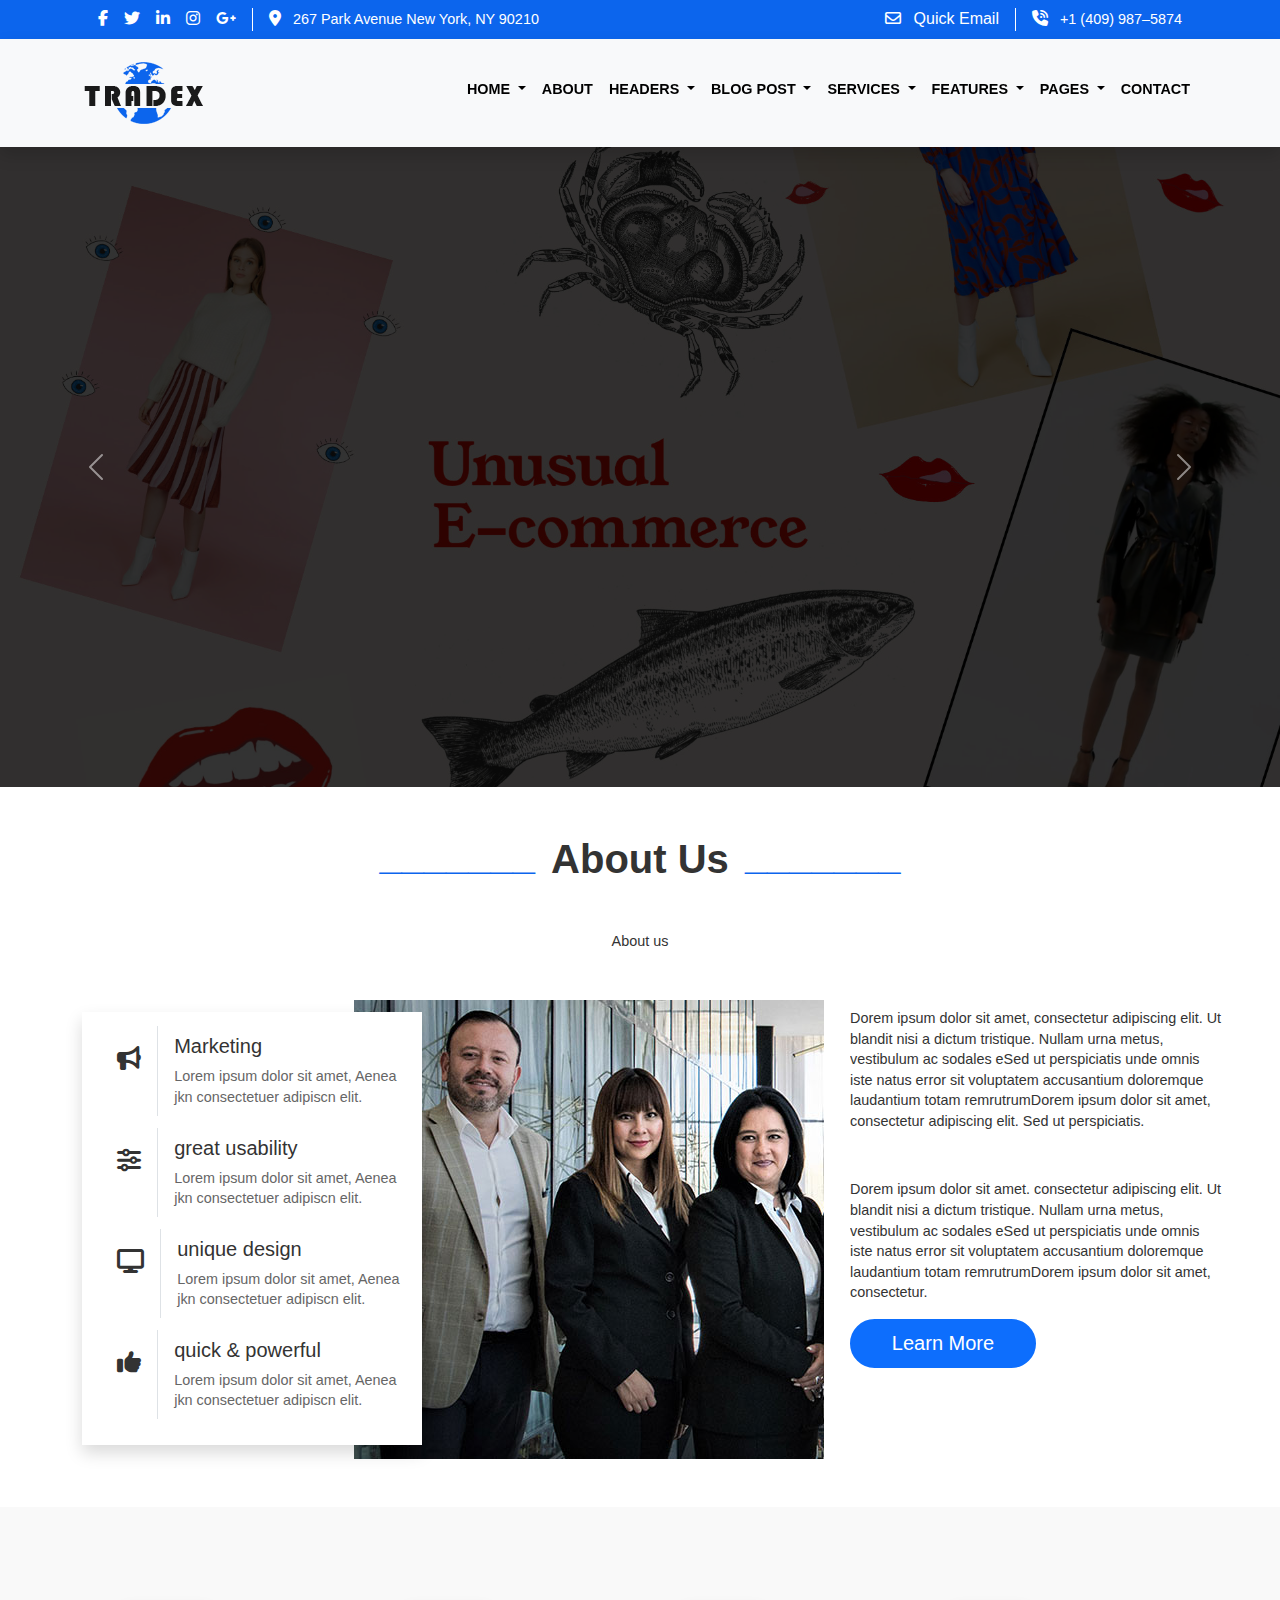
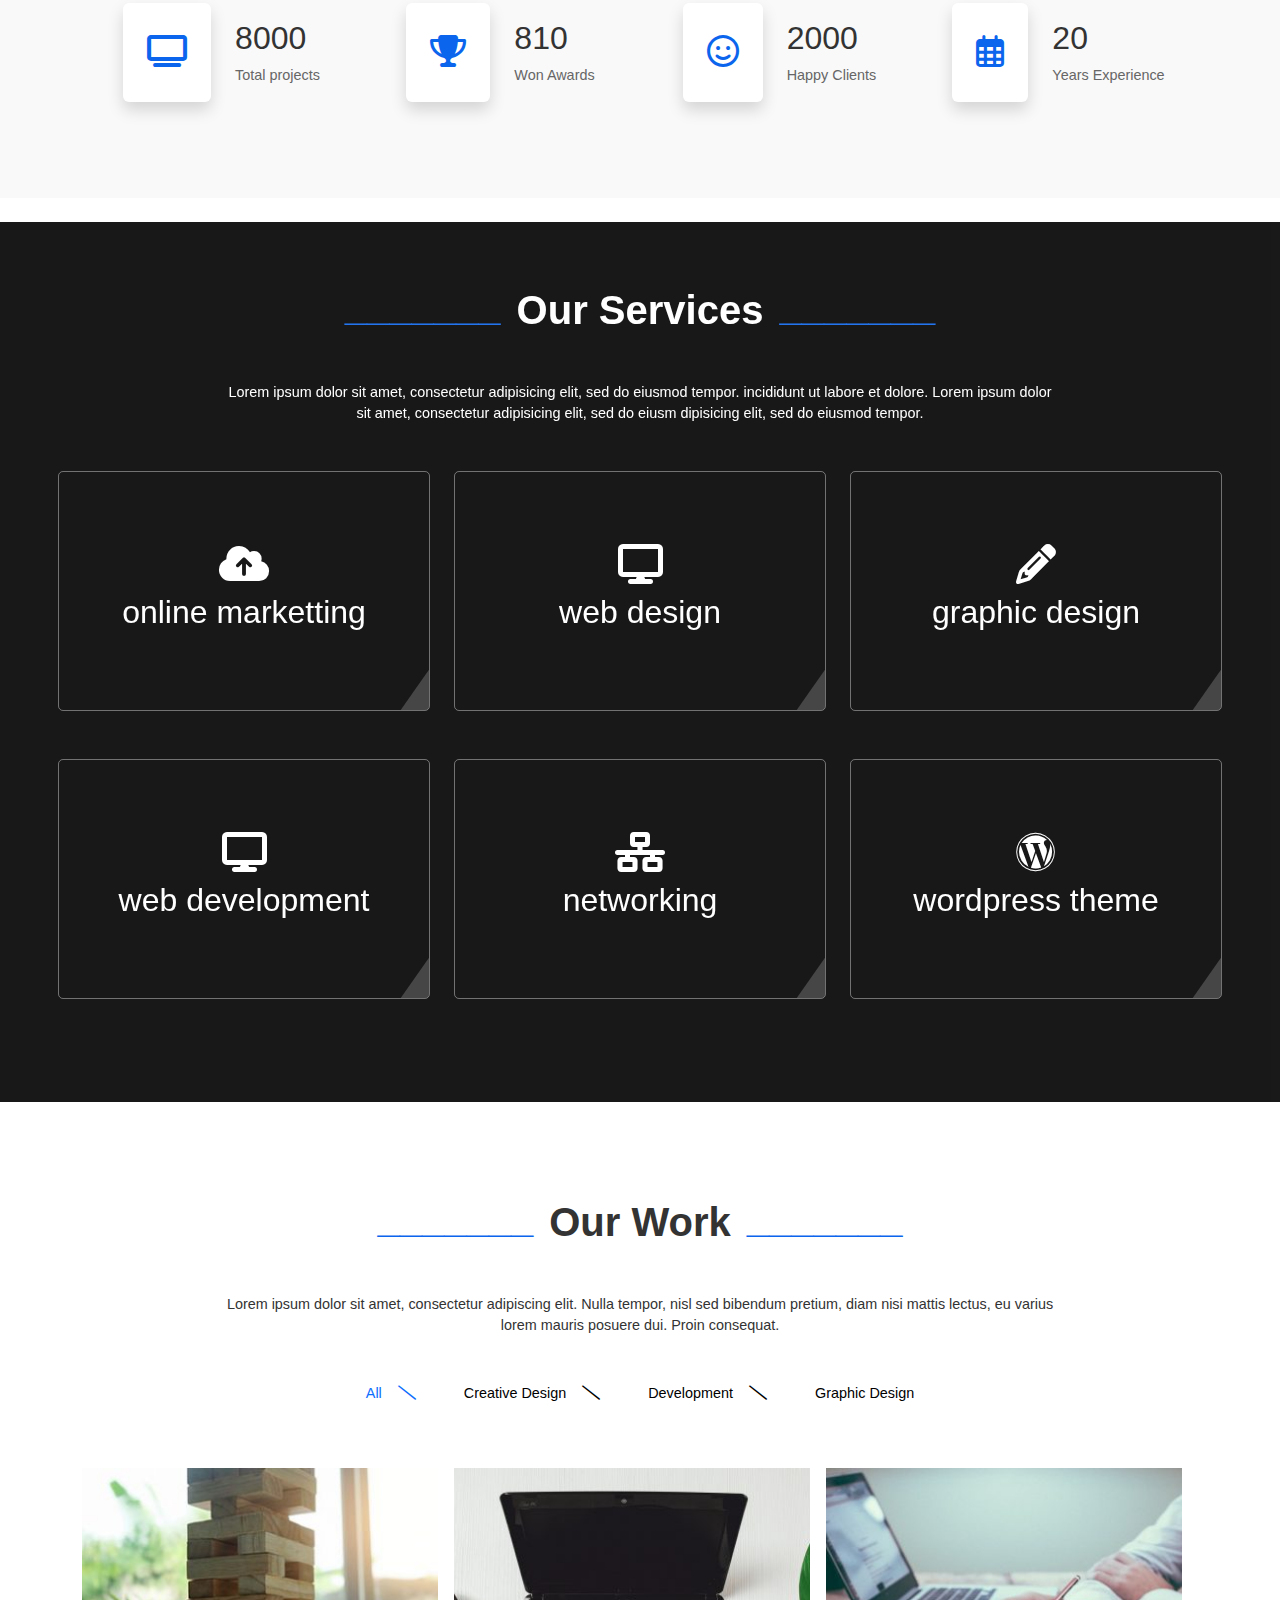
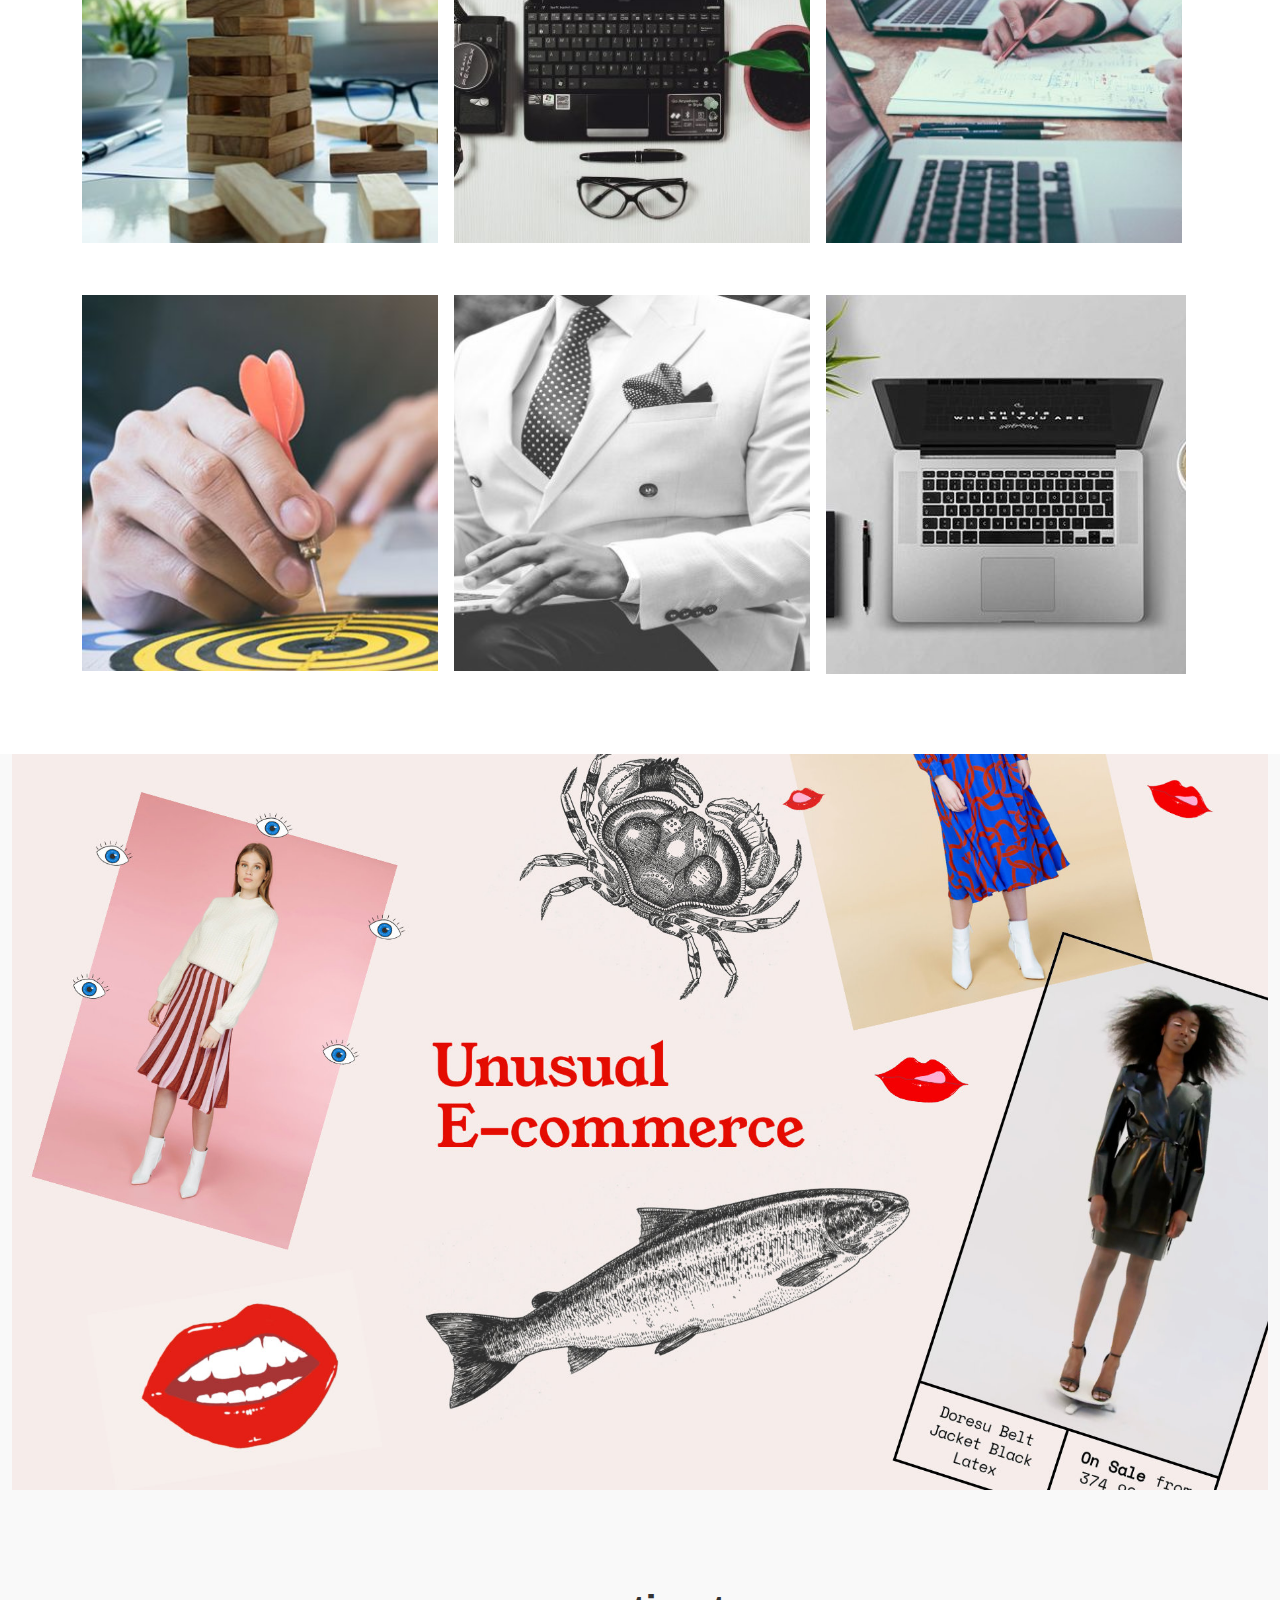
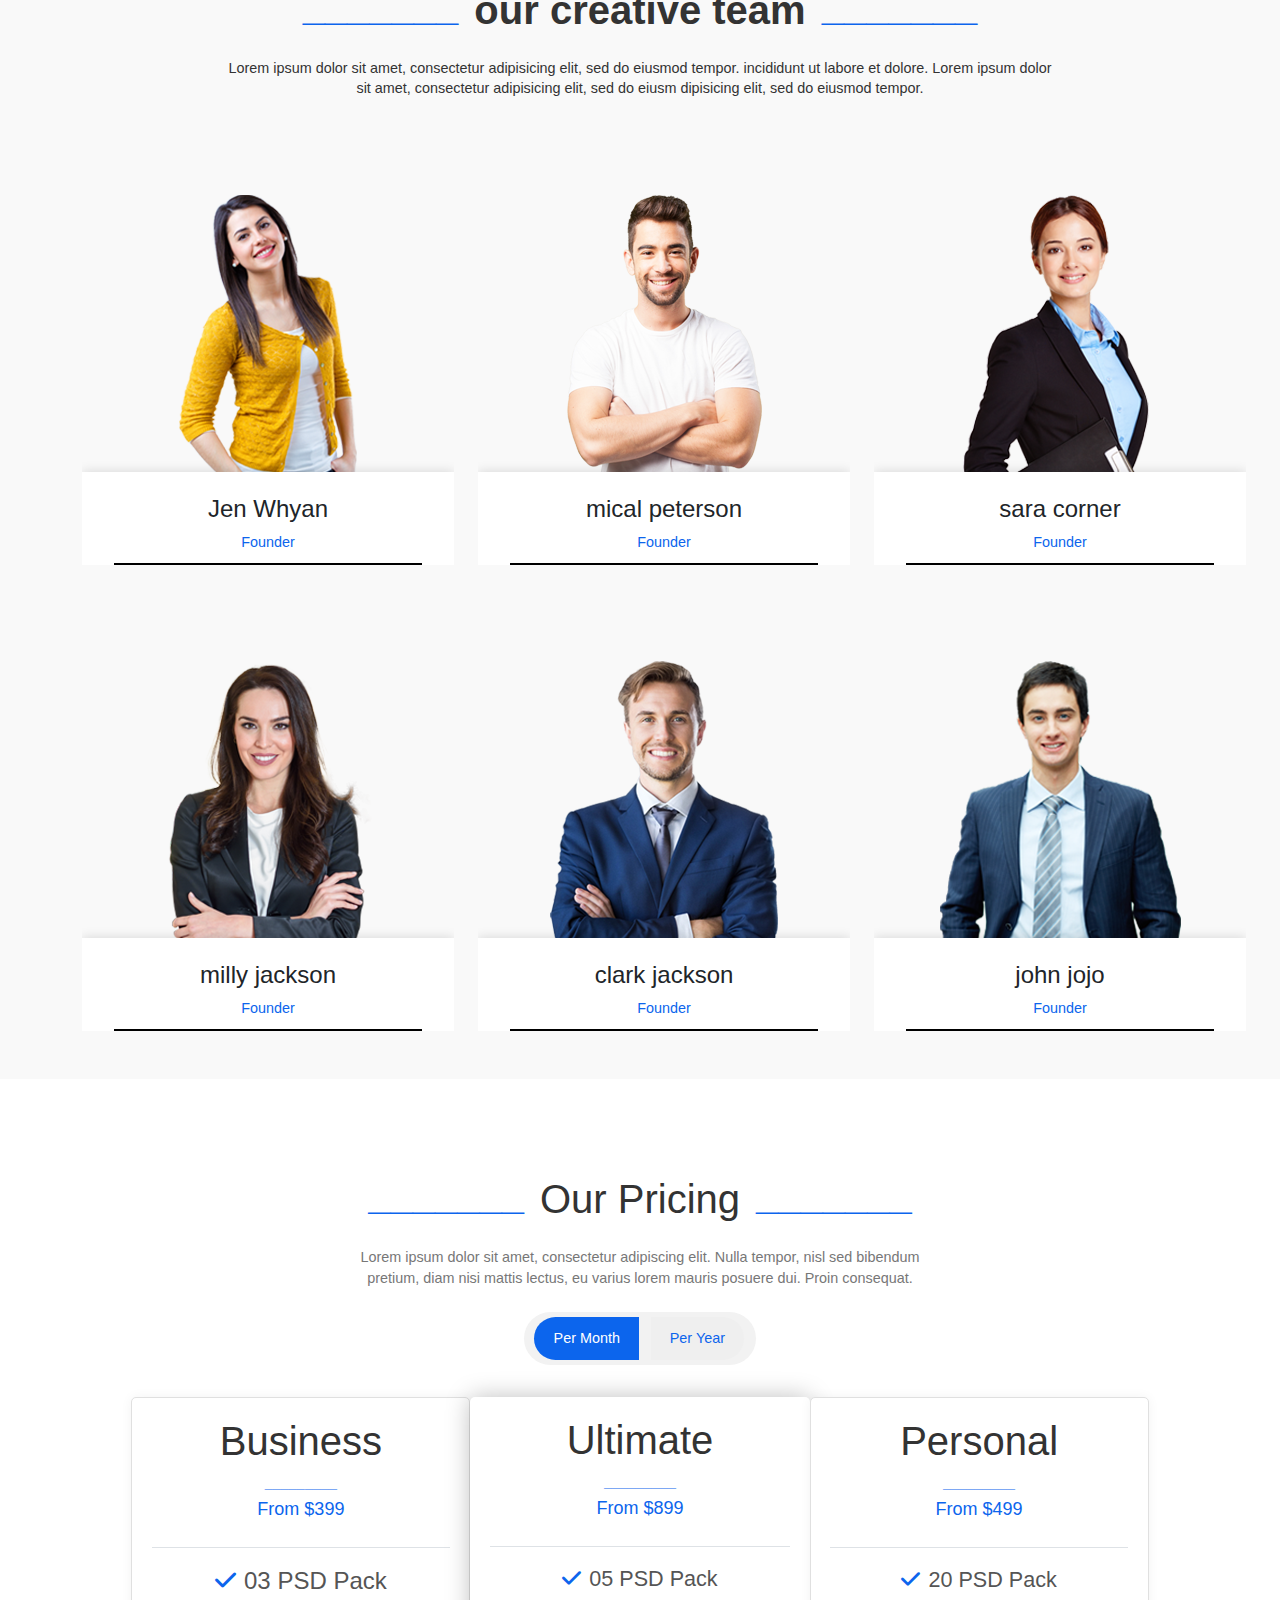
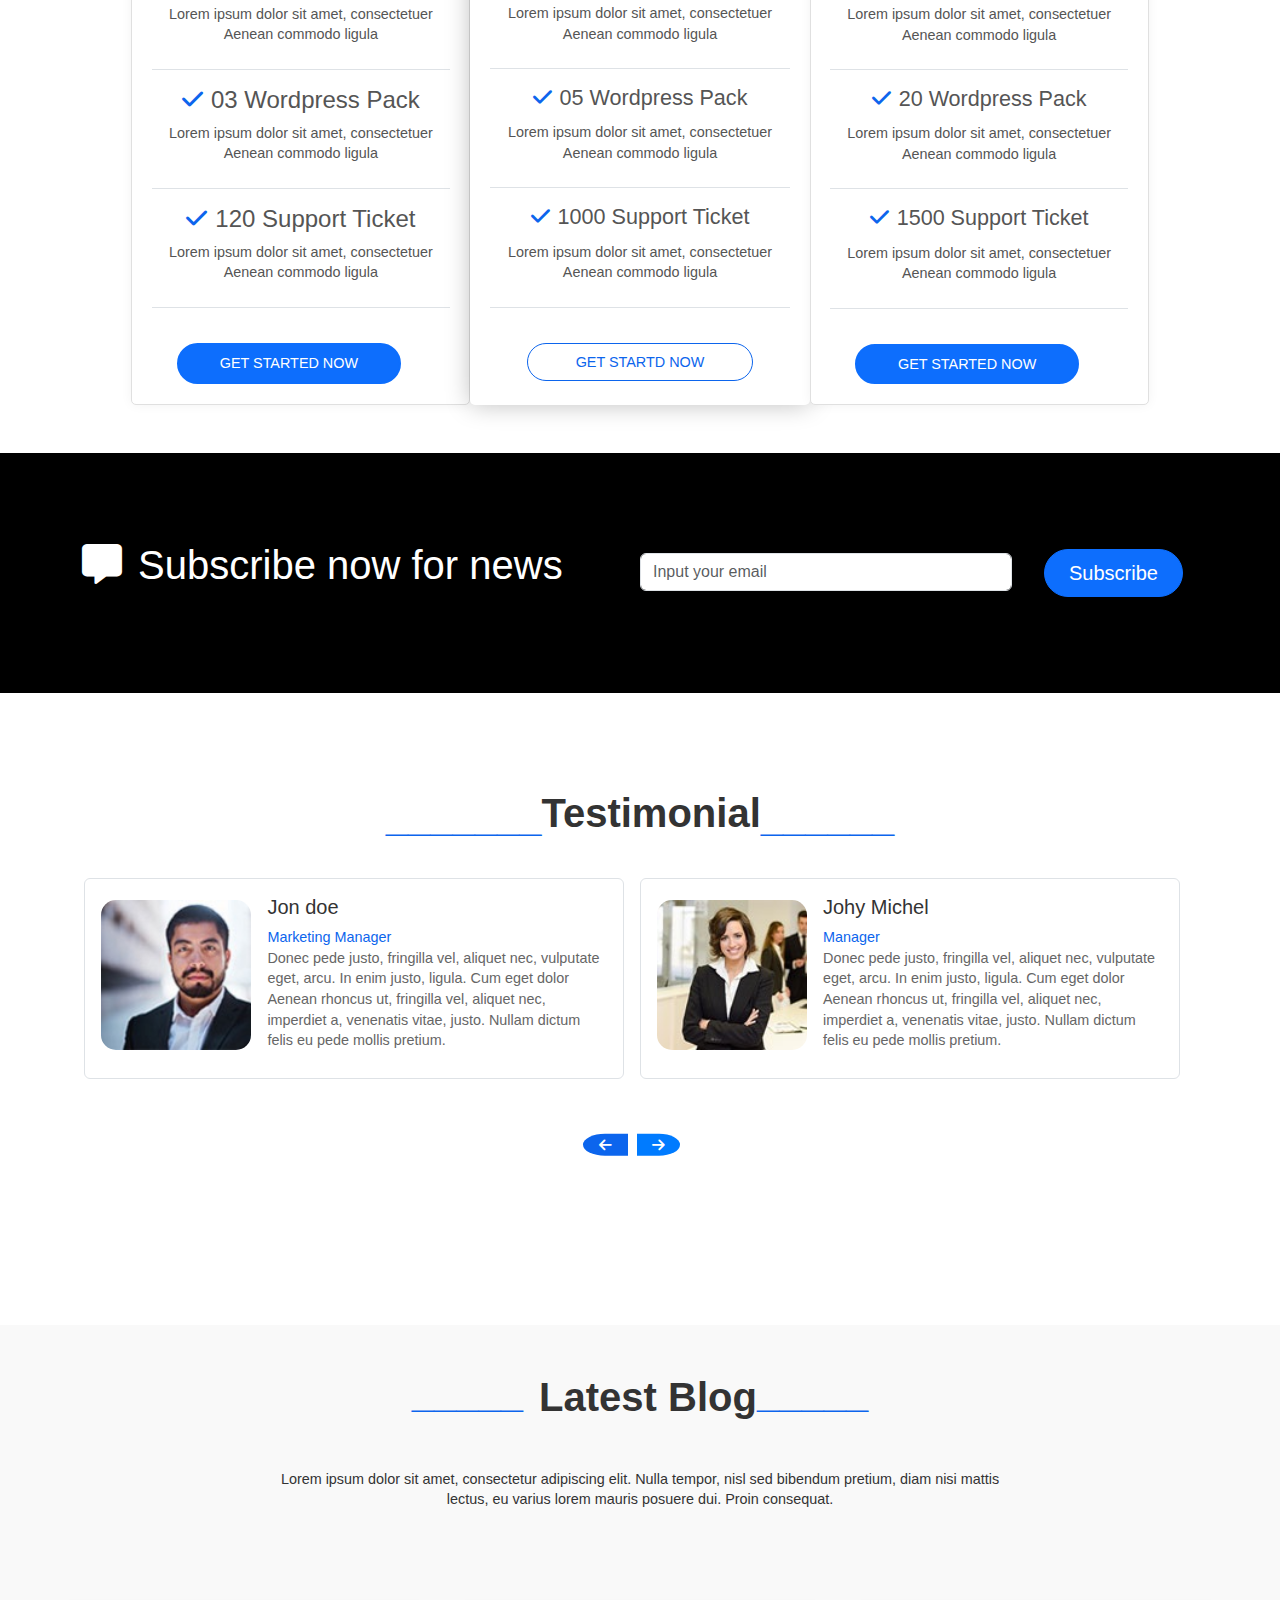
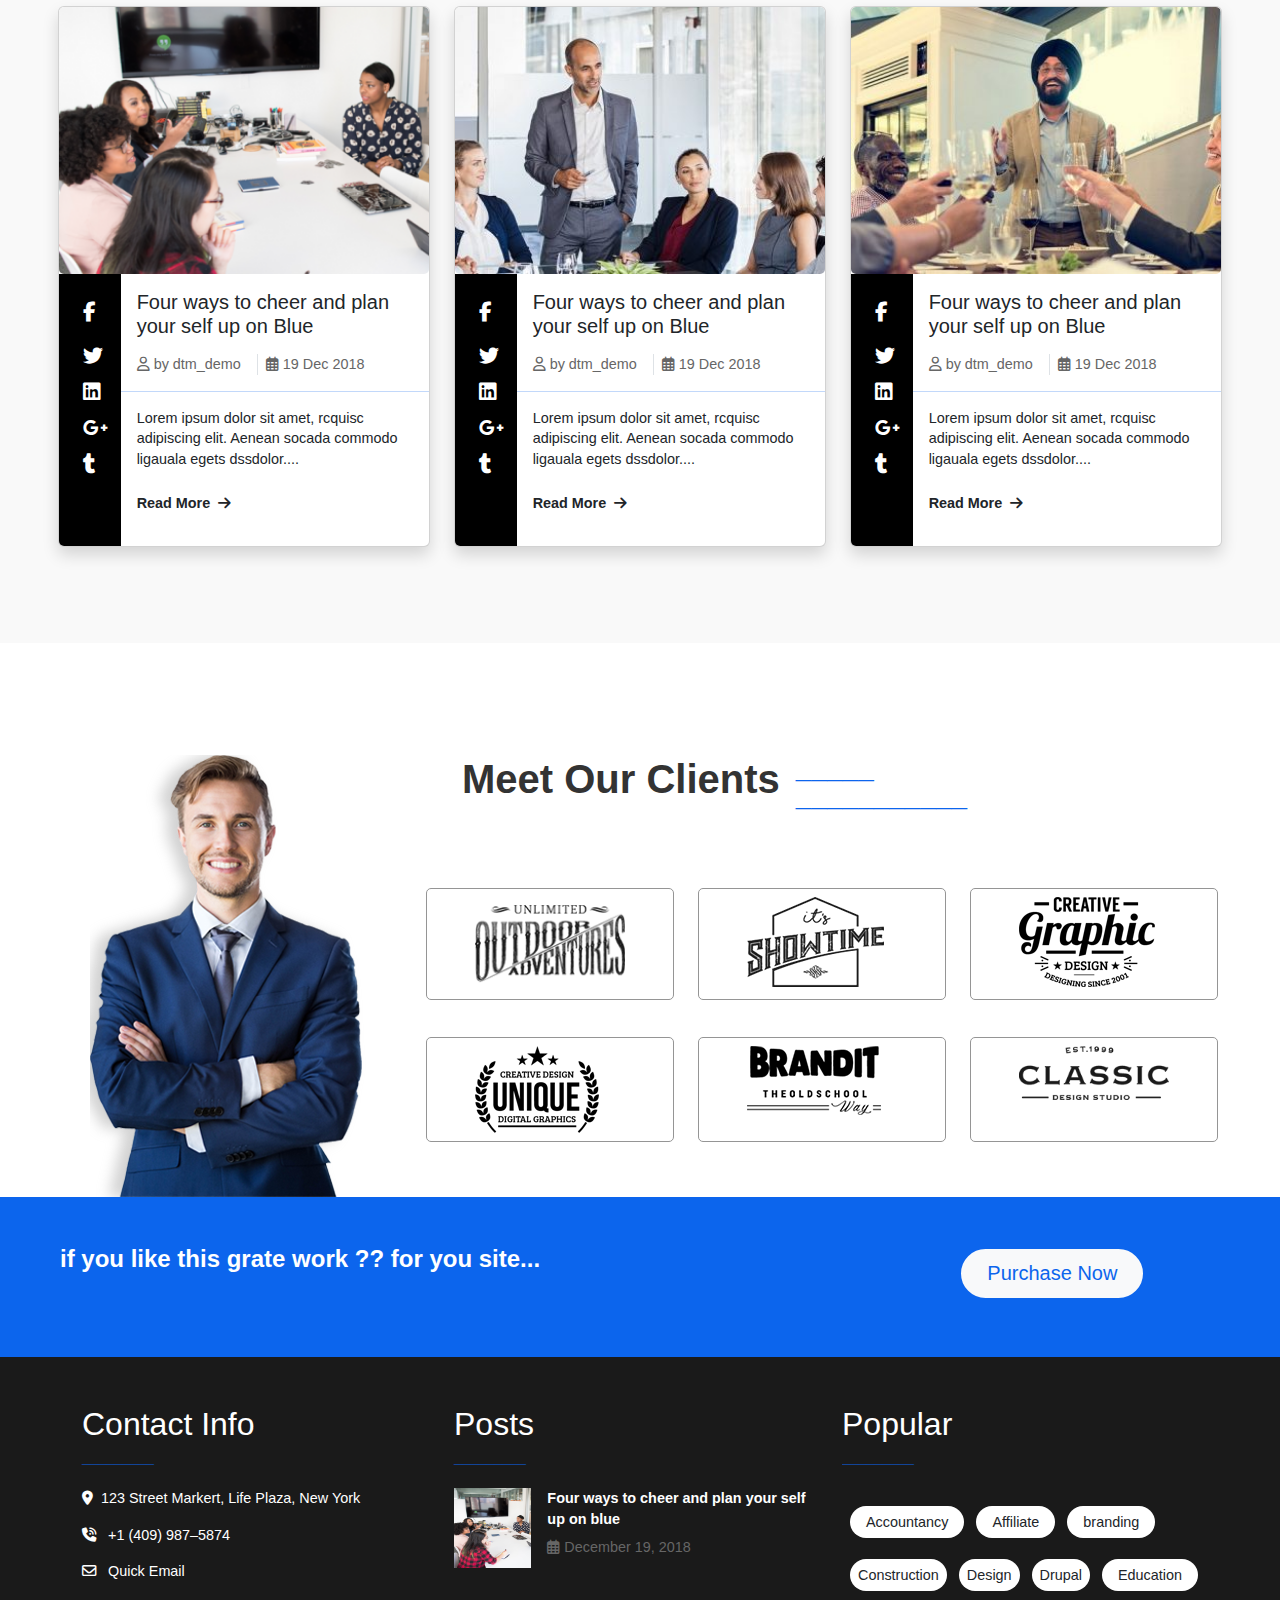
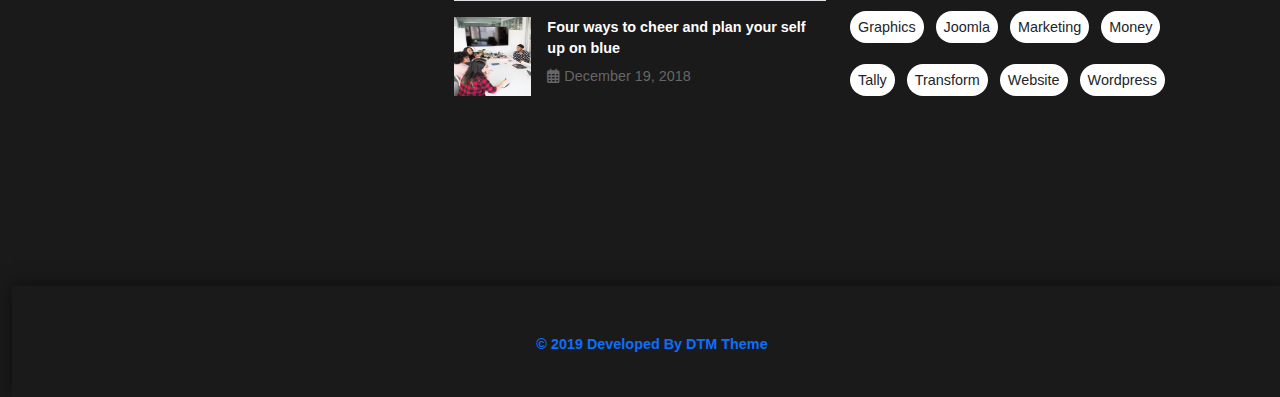
<file: index.html>
<!DOCTYPE html>
<html lang="en">
  <head>
    <meta charset="UTF-8" />
    <meta name="viewport" content="width=device-width, initial-scale=1.0" />
    <title>Tradex-Business Wordpress Theme</title>

      <link
      rel="stylesheet"
      href="https://cdnjs.cloudflare.com/ajax/libs/animate.css/4.1.1/animate.min.css"
    />
    <link
      rel="stylesheet"
      href="https://cdnjs.cloudflare.com/ajax/libs/font-awesome/6.6.0/css/all.min.css"
    />
    <link
      href="https://cdn.jsdelivr.net/npm/bootstrap@5.3.3/dist/css/bootstrap.min.css"
      rel="stylesheet"
      integrity="sha384-QWTKZyjpPEjISv5WaRU9OFeRpok6YctnYmDr5pNlyT2bRjXh0JMhjY6hW+ALEwIH"
      crossorigin="anonymous"
    />
    <link rel="stylesheet" href="css/style.css" />
    <!--
    test
    
    
    -->
  </head>
  <body>
    <div class="head-top main-bck">
      <div class="container d-flex justify-content-between align-items-start py-2 text-white">
        <div class="box-text d-flex justify-content-start">
          <p class="m-0">
            <span class="border-end border-white d-flex gap-3 px-3">
              <a href="#" class="text-white"><i class="fa-brands fa-facebook-f"></i></a>
              <a href="#" class="text-white"><i class="fa-brands fa-twitter"></i></a>
              <a href="#" class="text-white"><i class="fa-brands fa-linkedin-in"></i></a>
              <a href="#" class="text-white"><i class="fa-brands fa-instagram"></i></a>
              <a href="#" class="text-white"><i class="fa-brands fa-google-plus-g"></i></a>
            </span>
          </p>
          <p class="px-3 m-0">
            <span>
              <a href="#" class="text-white"><i class="fa-solid fa-location-dot pe-2"></i></a>
            </span>
            267 Park Avenue New York, NY 90210
          </p>
        </div>
        <div class="box-text d-flex justify-content-start">
          <p class="m-0">
            <span class="border-end border-white d-flex gap-3 px-3">
              <a href="#" class="text-white text-decoration-none"><i class="fa-regular fa-envelope pe-2"></i> Quick
                Email</a>
            </span>
          </p>
          <p class="px-3 m-0">
            <span>
              <a href="#" class="text-white"><i class="fa-solid fa-phone-volume pe-2"></i></a>
            </span>
            +1 (409) 987–5874
          </p>
        </div>
      </div>
    </div>
    
    <nav
      class="navbar container-fluid navbar-expand-lg bg-light shadow sticky-top ">
      <div class="container">
        <a class="navbar-brand" href="#"
          ><img class="img-fluid" src="images/icons/Trade-X-Logo.png" alt=""
        /></a>
        <button
          class="navbar-toggler"
          type="button"
          data-bs-toggle="collapse"
          data-bs-target="#navbarSupportedContent"
          aria-controls="navbarSupportedContent"
          aria-expanded="false"
          aria-label="Toggle navigation"
        >
          <span class="navbar-toggler-icon"></span>
        </button>
        <div class="collapse navbar-collapse" id="navbarSupportedContent">
          <ul class="navbar-nav ms-auto mb-2 mb-lg-0">
            <li class="nav-item dropdown my-4">
              <a
                class="nav-link dropdown-toggle"
                href="#"
                role="button"
                data-bs-toggle="dropdown"
                aria-expanded="false"
              >
                HOME
              </a>
              <ul class="dropdown-menu">
                <li><a class="dropdown-item" href="#">Action</a></li>
                <li><a class="dropdown-item" href="#">Another action</a></li>
                <li><hr class="dropdown-divider" /></li>
                <li>
                  <a class="dropdown-item" href="#">Something else here</a>
                </li>
              </ul>
            </li>

            <li class="nav-item  my-4">
              <a class="nav-link" href="#">ABOUT</a>
            </li>
            <li class="nav-item dropdown  my-4">
              <a
                class="nav-link dropdown-toggle"
                href="#"
                role="button"
                data-bs-toggle="dropdown"
                aria-expanded="false"
              >
                HEADERS
              </a>
              <ul class="dropdown-menu">
                <li><a class="dropdown-item" href="#">Action</a></li>
                <li><a class="dropdown-item" href="#">Another action</a></li>
                <li><hr class="dropdown-divider" /></li>
                <li>
                  <a class="dropdown-item" href="#">Something else here</a>
                </li>
              </ul>
            </li>
            <li class="nav-item dropdown my-4">
              <a
                class="nav-link dropdown-toggle"
                href="#"
                role="button"
                data-bs-toggle="dropdown"
                aria-expanded="false"
              >
                BLOG POST
              </a>
              <ul class="dropdown-menu">
                <li><a class="dropdown-item" href="#">Action</a></li>
                <li><a class="dropdown-item" href="#">Another action</a></li>
                <li><hr class="dropdown-divider" /></li>
                <li>
                  <a class="dropdown-item" href="#">Something else here</a>
                </li>
              </ul>
            </li>

            <li class="nav-item dropdown my-4">
              <a
                class="nav-link dropdown-toggle"
                href="#"
                role="button"
                data-bs-toggle="dropdown"
                aria-expanded="false"
              >
                SERVICES
              </a>
              <ul class="dropdown-menu">
                <li><a class="dropdown-item" href="#">Action</a></li>
                <li><a class="dropdown-item" href="#">Another action</a></li>
                <li><hr class="dropdown-divider" /></li>
                <li>
                  <a class="dropdown-item" href="#">Something else here</a>
                </li>
              </ul>
            </li>

            <li class="nav-item dropdown my-4">
              <a
                class="nav-link dropdown-toggle"
                href="#"
                role="button"
                data-bs-toggle="dropdown"
                aria-expanded="false"
              >
                FEATURES
              </a>
              <ul class="dropdown-menu">
                <li><a class="dropdown-item" href="#">Action</a></li>
                <li><a class="dropdown-item" href="#">Another action</a></li>
                <li><hr class="dropdown-divider" /></li>
                <li>
                  <a class="dropdown-item" href="#">Something else here</a>
                </li>
              </ul>
            </li>

            <li class="nav-item dropdown my-4">
              <a
                class="nav-link dropdown-toggle"
                href="#"
                role="button"
                data-bs-toggle="dropdown"
                aria-expanded="false"
              >
                PAGES
              </a>
              <ul class="dropdown-menu">
                <li><a class="dropdown-item" href="#">Action</a></li>
                <li><a class="dropdown-item" href="#">Another action</a></li>
                <li><hr class="dropdown-divider" /></li>
                <li>
                  <a class="dropdown-item" href="#">Something else here</a>
                </li>
              </ul>
            </li>
            <li class="nav-item my-4">
              <a class="nav-link" target="_blank" href="contact.html">CONTACT</a>
            </li>
          </ul>
        </div>
      </div>
    </nav>
    <section class="position-relative z-0">
      <div
        id="carouselExampleInterval"
        class="carousel carousel-dark"
        data-bs-ride="carousel"
      >
        <div class="carousel-inner">
          <div
            class="carousel-item active landing-page"
            data-bs-interval="5000"
          >
            <img
              src="images/ecommerce-cover-2.jpg"
              class="d-block img-fluid overlay"
              alt="..."
            />
          </div>
          <div class="carousel-item landing-page" data-bs-interval="2000">
            <img
              src="images/slider3.jpg"
              class="d-block img-fluid overlay"
              alt="..."
            />
            <div class="carousel-caption d-none d-md-block row text-white">
              <h2 class="h1 mb-4 fs-1 w-100">What You Do Today For Peoples3</h2>
              <p class="w-100 f-1">Lorem ipsum dolor sit, amet consectetur adipisicing elit. Et iusto, explicabo
                excepturi porro beatae</p>
              <div class="row justify-content-center mt-4">
                <button
                  class="btn-custom rounded-pill col-3 bg-primary border border-2 border-primary py-2 me-4 fs-5 text-white text-capitalize">get
                  started now</button>
                <button
                  class="btn-custom rounded-pill col-2 border border-2 border-light px-1 py-2 fs-5 text-white text-capitalize">contact
                  us</button>
              </div>
            </div>
  
          </div>
  
          <div class="carousel-item landing-page position-relative">
            <img
              src="images/slider2.jpg"
              class="d-block img-fluid overlay"
              alt="..."
            />
            <div class="carousel-caption d-none d-md-block row text-white">
              <h2 class=" w-100 h1 mb-4 fs-1">What You Do Today For Peoples2</h2>
              <p class="w-100 f-1">Lorem ipsum dolor sit, amet consectetur adipisicing elit. Et iusto, explicabo
                excepturi porro beatae</p>
              <div class="row justify-content-center mt-4">
                <button
                  class="btn-custom rounded-pill col-3 bg-primary border border-2 border-primary py-2 me-4 fs-5 text-white text-capitalize">get
                  started now</button>
                <button
                  class="btn-custom  rounded-pill col-3 border border-2 border-light px-1 py-2 fs-5 text-white text-capitalize">contact
                  us</button>
              </div>
            </div>
  
          </div>
  
          <div class="carousel-item landing-page">
            <img
              src="images/slider3.jpg"
              class="d-block img-fluid overlay"
              alt="..."
            />
            <div class="carousel-caption d-none d-md-block row text-white">
              <h2 class="w-100 h1 mb-4 fs-1">What You Do Today For Peoples1</h2>
              <p class="w-100 f-1">Lorem ipsum dolor sit, amet consectetur adipisicing elit. Et iusto, explicabo
                excepturi porro beatae</p>
              <div class="row justify-content-center mt-4">
                <button
                  class="btn-custom rounded-pill col-3 bg-primary border border-2 border-primary py-2 me-4 fs-5 text-white text-capitalize">get
                  started now</button>
                <button
                  class="btn-custom rounded-pill col-3 border border-2 border-light px-1 py-2 fs-5 text-white text-capitalize">contact
                  us</button>
              </div>
            </div>
  
          </div>
  
          </div>
        </div>
        <button
          class="carousel-control-prev"
          type="button"
          data-bs-target="#carouselExampleInterval"
          data-bs-slide="prev"
        >
          <span class="carousel-control-prev-icon" aria-hidden="true"></span>
          <span class="visually-hidden">Previous</span>
        </button>
        <button
          class="carousel-control-next"
          type="button"
          data-bs-target="#carouselExampleInterval"
          data-bs-slide="next"
        >
          <span class="carousel-control-next-icon" aria-hidden="true"></span>
          <span class="visually-hidden">Next</span>
        </button>
      </div>
    </section>

    <section id="About us" class="my-5 container">
      <h2 class="text-center fs-1 fw-bolder"><span class="col-1 main-color fw-bolder lh-1 me-3 align-top">_______</span>About Us<span class="col-1 main-color fw-bolder lh-1 ms-3 align-top">_______</span></h2>
      <p class="text-center my-5">About us</p>
      <div class="w-100 d-flex">
        <div class="col-md-8 position-relative">
          <div class="shadow detail-box z-2">
            <ul class="list-unstyled">
              <li class="d-flex pt-1 shine">
                <i class="fa-solid fa-bullhorn fs-4 mt-4 px-3"></i>
                <div class="border-start ps-3 my-1 overflow-hidden">
                  <h5 class="my-2">Marketing</h5>
                  <p class="muted-text my-2">
                    Lorem ipsum dolor sit amet, Aenea jkn consectetuer adipiscn
                    elit.
                  </p>
                </div>
              </li>
              <li class="d-flex pt-1 shine">
                <i class="fa-solid fa-sliders fs-4 mt-4 px-3"></i>
                <div class="border-start ps-3 my-1 overflow-hidden">
                  <h5 class="my-2">great usability</h5>
                  <p class="muted-text my-2">
                    Lorem ipsum dolor sit amet, Aenea jkn consectetuer adipiscn
                    elit.
                  </p>
                </div>
              </li>
              <li class="d-flex pt-1 shine">
                <i class="fa-solid fa-display fs-4 mt-4 px-3"></i>
                <div class="border-start ps-3 my-1">
                  <h5 class="my-2">unique design</h5>
                  <p class="muted-text my-2">
                    Lorem ipsum dolor sit amet, Aenea jkn consectetuer adipiscn
                    elit.
                  </p>
                </div>
              </li>
              <li class="d-flex pt-1 shine">
                <i class="fa-solid fa-thumbs-up fs-4 mt-4 px-3"></i>
                <div class="border-start ps-3 my-1">
                  <h5 class="my-2">quick & powerful</h5>
                  <p class="muted-text my-2">
                    Lorem ipsum dolor sit amet, Aenea jkn consectetuer adipiscn
                    elit.
                  </p>
                </div>
              </li>
            </ul>
          </div>
          <div class="">
            <img class="img-fluid z-1" src="images/abt-3.jpg" alt="" />
          </div>
        </div>
        <div class="col-md-4 ms-4 overflow-hidden">
          <p class="mt-2">
            Dorem ipsum dolor sit amet, consectetur adipiscing elit. Ut blandit
            nisi a dictum tristique. Nullam urna metus, vestibulum ac sodales
            eSed ut perspiciatis unde omnis iste natus error sit voluptatem
            accusantium doloremque laudantium totam remrutrumDorem ipsum dolor
            sit amet, consectetur adipiscing elit. Sed ut perspiciatis.
          </p>
          <p class="mt-5">
            Dorem ipsum dolor sit amet. consectetur adipiscing elit. Ut blandit
            nisi a dictum tristique. Nullam urna metus, vestibulum ac sodales
            eSed ut perspiciatis unde omnis iste natus error sit voluptatem
            accusantium doloremque laudantium totam remrutrumDorem ipsum dolor
            sit amet, consectetur.
          </p>
          <button
          class="btn-custom rounded-pill w-50 bg-primary border border-2 border-primary py-2 me-4 fs-5 text-white text-capitalize">Learn More</button>
        </div>
      </div>
    </section>
    <a id="goUpBtn" class="go-up-btn" title="Go to top" onclick="scrollToTop(event)" style="display: inline;"><i class="fa-solid fa-angle-up p-3"></i></a>
    <section class="sec container-fluid my-4 overflow-hidden">
      <div class="d-flex container pb-5 mb-5 my-5 py-5">
        <div class="col-md-3 col-sm-6 col-xs-12 d-flex justify-content-center">
          <div class="icon-bg bg-white shadow pt-4 px-4 rounded ">
            <i class="fa-solid fa-tv fs-2 main-color my-2"></i>
          </div>
          <div class="ms-4 mt-3">
            <h2>8000</h2>
            <p class="muted-text">Total projects</p>
          </div>
        </div>
        <div class="col-md-3 col-sm-6 col-xs-12 d-flex justify-content-center">
          <div class="icon-bg bg-white shadow pt-4 px-4 rounded">
            <i class="fa-solid fa-trophy fs-2 main-color my-2"></i>
          </div>
          <div class="ms-4 mt-3">
            <h2>810</h2>
            <p class="muted-text">Won Awards</p>
          </div>
        </div>
        <div class="col-md-3 col-sm-6 col-xs-12 d-flex justify-content-center">
          <div class="icon-bg bg-white shadow pt-4 px-4 rounded">
            <i class="fa-regular fa-face-smile fs-2 main-color my-2"></i>
          </div>
          <div class="ms-4 mt-3">
            <h2>2000</h2>
            <p class="muted-text">Happy Clients</p>
          </div>
        </div>
        <div class="col-md-3 col-sm-6 col-xs-12 d-flex justify-content-center">
          <div class="icon-bg bg-white shadow py-4 px-4 rounded">
            <i class="fa-regular fa-calendar-days fs-2 main-color my-2"></i>
          </div>
          <div class="ms-4 mt-3">
            <h2>20</h2>
            <p class="muted-text">Years Experience</p>
          </div>
        </div>
      </div>
    </section>

    <section class="OurServices-sec-filter"><div class="overlay2">
      <div class=" pt-5 container">
        <div class="">
          <div class="text-white text-center mt-3">
            <h3 class="fs-1 fw-bolder"><span class="col-1 main-color fw-bolder lh-1 me-3 align-top">_______</span>Our Services<span class="col-1 main-color fw-bolder lh-1 ms-3 align-top">_______</span></h3>
            <p class="w-75 m-auto my-5">Lorem ipsum dolor sit amet, consectetur adipisicing elit, sed do eiusmod tempor. incididunt ut labore et dolore. Lorem ipsum dolor sit amet, consectetur adipisicing elit, sed do eiusm dipisicing elit, sed do eiusmod tempor.
            </p>
          </div>
        </div>
        <div class="d-flex justify-content-center z-0">
        
    <div class="col-md-4 col-sm-6 mid-card me-4 text-center text-white pt-5">
      <i class="fa-solid fa-cloud-arrow-up fs-1 mt-4 text-center text-white"></i>
      <h2 class="mt-2">online marketting</h2>
      <div class="card-contant col-md-4">
        <h2 class="my-2 text-dark">online marketting</h2>
        <p class="text-dark m-4 px-3">Lorem ipsum dolor sit amet, consectetur adipisicing elit, sed do eiusmod tempor. incididunt ut labore et dolore. Lorem ipsum dolor sit amet.</p>
        <button
        class="btn-custom rounded-pill w-50 bg-primary border border-2 border-primary py-2 text-white text-capitalize">Read More</button>
      </div>
    </div>
    <div class="col-md-4 col-sm-6 mid-card me-4 text-center text-white pt-5">
      <i class="fa-solid fa-display fs-1 mt-4"></i>
      <h2 class="mt-2">web design</h2>
      <div class="card-contant col-md-4">
        <h2 class="my-2 text-dark">web design</h2>
        <p class="text-dark m-4 px-3">Lorem ipsum dolor sit amet, consectetur adipisicing elit, sed do eiusmod tempor. incididunt ut labore et dolore. Lorem ipsum dolor sit amet.</p>
        <button
        class="btn-custom rounded-pill w-50 bg-primary border border-2 border-primary py-2 text-white text-capitalize">Read More</button>
      </div>  
    </div>
    <div class="col-md-4 col-sm-6 mid-card text-center text-white pt-5">
      <i class="fa-solid fa-pencil fs-1 mt-4 "></i>
      <h2 class="mt-2">graphic design</h2>
      <div class="card-contant col-md-4">
        <h2 class="my-2 text-dark">graphic design</h2>
        <p class="text-dark m-4 px-3">Lorem ipsum dolor sit amet, consectetur adipisicing elit, sed do eiusmod tempor. incididunt ut labore et dolore. Lorem ipsum dolor sit amet.</p>
        <button
        class="btn-custom rounded-pill w-50 bg-primary border border-2 border-primary py-2 text-white text-capitalize">Read More</button>
      </div>  
    </div>
  </div>
  <div class="d-flex justify-content-center my-5">
    <div class="col-md-4 col-sm-6 mid-card me-4 text-center text-white pt-5">
      <i class="fa-solid fa-display fs-1 mt-4"></i>
      <h2 class="mt-2">web development
      </h2>
      <div class="card-contant col-md-4">
        <h2 class="my-2 text-dark">web development</h2>
        <p class="text-dark m-4 px-3">Lorem ipsum dolor sit amet, consectetur adipisicing elit, sed do eiusmod tempor. incididunt ut labore et dolore. Lorem ipsum dolor sit amet.</p>
        <button
        class="btn-custom rounded-pill w-50 bg-primary border border-2 border-primary py-2 text-white text-capitalize">Read More</button>
      </div>  
    </div>
    <div class="col-md-4 col-sm-6 mid-card me-4 text-center text-white pt-5">
      <i class="fa-solid fa-network-wired fs-1 mt-4"></i>
      <h2 class="mt-2">networking
      </h2>
      <div class="card-contant col-md-4">
        <h2 class="my-2 text-dark">networking</h2>
        <p class="text-dark m-4 px-3">Lorem ipsum dolor sit amet, consectetur adipisicing elit, sed do eiusmod tempor. incididunt ut labore et dolore. Lorem ipsum dolor sit amet.</p>
        <button
        class="btn-custom rounded-pill w-50 bg-primary border border-2 border-primary py-2 text-white text-capitalize">Read More</button>
      </div>  
    </div>
    <div class="col-md-4 col-sm-6 mid-card text-center text-white pt-5">
      <i class="fa-brands fa-wordpress fs-1 mt-4"></i>
      <h2 class="mt-2">wordpress theme
      </h2>
      <div class="card-contant col-md-4">
        <h2 class="my-2 text-dark">wordpress theme</h2>
        <p class="text-dark m-4 px-3">Lorem ipsum dolor sit amet, consectetur adipisicing elit, sed do eiusmod tempor. incididunt ut labore et dolore. Lorem ipsum dolor sit amet.</p>
        <button
        class="btn-custom rounded-pill w-50 bg-primary border border-2 border-primary py-2 text-white text-capitalize">Read More</button>
      </div>  
    </div>
  </div>
</div>
    </div>
    </section> 
    <section class="container mt-5 pt-5">
<h2 class="text-center fs-1 fw-bolder"><span class="col-1 main-color fw-bolder lh-1 me-3 align-top">_______</span>Our Work<span class="col-1 main-color fw-bolder lh-1 ms-3 align-top">_______</span></h2>
<p class="text-center mt-5 w-75 m-auto">Lorem ipsum dolor sit amet, consectetur adipiscing elit. Nulla tempor, nisl sed bibendum pretium, diam nisi mattis lectus, eu varius lorem mauris posuere dui. Proin consequat.
</p>
<ul class="list-unstyled d-flex justify-content-center mt-5">
<li class="me-5"><a class="text-decoration-none active" href="">All<i class="fa-solid fa-slash ms-3"></i></a></li>
<li class="me-5"><a class="text-decoration-none our-work" href="">Creative Design<i class="fa-solid fa-slash ms-3"></i></a></li>
<li class="me-5"><a class="text-decoration-none our-work" href="">Development<i class="fa-solid fa-slash ms-3"></i></a></li>
<li class=""><a class="text-decoration-none our-work" href="">Graphic Design</a></li>
</ul>

<div class="d-flex justify-content-center my-5 pt-3 overflow-hidden">
  <div class="pic col-md-4 col-sm-6 pe-3 overflow-hidden position-relative">
    <img class="img-fluid" src="images/1.jpg" alt="">
    <div class="our-work-contant px-3">
      <div class="d-flex text-white">
      <div class="col-9">
  <p>Developement, Graphic Design</p>
  <h5>Project Title01</h5>
  </div>
  <div class="col-3 ps-5 pt-4 py-2">
    <span><a class="text-white" href="#"><i class="fa-solid fa-plus fs-4"></i></a></span>
  </div>
    </div>
    </div>
  </div>
  <div class="pic col-md-4 col-sm-6 pe-3 overflow-hidden position-relative">
    <img class="img-fluid" src="images/2.jpg" alt="">
    <div class="our-work-contant px-3">
      <div class="d-flex text-white">
      <div class="col-9">
  <p>Developement, Graphic Design</p>
  <h5>Project Title02</h5>
  </div>
  <div class="col-3 ps-5 pt-4 py-2">
    <span><a class="text-white" href="#"><i class="fa-solid fa-plus fs-4"></i></a></span>
  </div>
    </div>
    </div>
  </div>
  <div class="pic col-md-4 col-sm-6 pe-3 overflow-hidden position-relative">
    <img class="img-fluid" src="images/3.jpg" alt="">
    <div class="our-work-contant px-3">
      <div class="d-flex text-white">
      <div class="col-9">
  <p>Developement, Graphic Design</p>
  <h5>Project Title03</h5>
  </div>
  <div class="col-3 ps-5 pt-4 py-2">
    <span><a class="text-white" href="#"><i class="fa-solid fa-plus fs-4"></i></a></span>
  </div>
    </div>
    </div>
  </div>
</div>
<div class="d-flex justify-content-center mt-5">
  <div class="pic col-md-4 col-sm-6 pe-3 position-relative">
    <img class="img-fluid" src="images/4.jpg" alt="">
  <div class="our-work-contant px-3">
    <div class="d-flex text-white">
    <div class="col-9">
<p>Developement, Graphic Design</p>
<h5>Project Title04</h5>
</div>
<div class="col-3 ps-5 pt-4 py-2">
  <span><a class="text-white" href="#"><i class="fa-solid fa-plus fs-4"></i></a></span>
</div>
  </div>
  </div>
</div>
  <div class="pic col-md-4 col-sm-6 pe-3 position-relative">
    <img class="img-fluid" src="images/5.jpg" alt="">
    <div class="our-work-contant px-3">
      <div class="d-flex text-white">
      <div class="col-9">
  <p>Developement, Graphic Design</p>
  <h5>Project Title05</h5>
  </div>
  <div class="col-3 ps-5 pt-4 py-2">
    <span><a class="text-white" href="#"><i class="fa-solid fa-plus fs-4"></i></a></span>
  </div>
    </div>
    </div>
  </div>
  <div class="pic col-md-4 col-sm-6 position-relative">
    <img class="img-fluid" src="images/6.jpg" alt="">
    <div class="our-work-contant px-3">
      <div class="d-flex text-white">
      <div class="col-9">
  <p>Developement, Graphic Design</p>
  <h5>Project Title06</h5>
  </div>
  <div class="col-3 ps-5 pt-4 py-2">
    <span><a class="text-white" href="#"><i class="fa-solid fa-plus fs-4"></i></a></span>
  </div>
    </div>
    </div>
  </div>
</div>
    </section>
      <section class="container-fluid sec"><img class="img-fluid" src="images/ecommerce-cover-2.jpg" alt="">
<section class="container py-5 my-5">
<h2 class="text-center fs-1 fw-bolder"><span class="col-1 main-color fw-bolder lh-1 me-3 align-top">_______</span>our creative team<span class="col-1 main-color fw-bolder lh-1 ms-3 align-top">_______</span></h2>
<p class="text-center w-75 mt-4 m-auto">Lorem ipsum dolor sit amet, consectetur adipisicing elit, sed do eiusmod tempor. incididunt ut labore et dolore. Lorem ipsum dolor sit amet, consectetur adipisicing elit, sed do eiusm dipisicing elit, sed do eiusmod tempor.
</p>
<div class="d-flex mt-5 pt-5 text-center">
  <div class="col-md-4 col-sm-6 me-4">
    <div class="member">
    <img class="img-fluid" src="images/team1.png" alt="">
    <div class="member-info">
<h4><a class="text-decoration-none text-dark" href="#">Jen Whyan</a></h4>
<p class="main-color spacial">Founder</p>
<p>Lorem ipsum dolor sit amet etgda ut exercitation ullamco consectetuer adipiscing elit Aenean commodo ligula.
</p>
<div class="d-flex bg-main-color justify-content-center">
  <a href="#"><i class="fa-brands fa-facebook-f my-2 px-3 text-white"></i></a>
  <a href="#"><i class="fa-brands fa-twitter my-2 px-3 text-white"></i></a>
  <a href="#"><i class="fa-brands fa-linkedin my-2 px-3 text-white"></i></a>
  <a href="#"> <i class="fa-brands fa-google-plus-g my-2 px-3 text-white"></i></a>
  <a href="#"> <i class="fa-brands fa-tumblr my-2 px-3 text-white "></i></a>
</div>
    </div>
  </div>
  </div>
  <div class="col-md-4 col-sm-6 me-4">
    <div class="member">
      <img class="img-fluid" src="images/team2.png" alt="">
      <div class="member-info">
  <h4><a class="text-decoration-none text-dark" href="#">mical peterson</a></h4>
  <p class="main-color spacial">Founder</p>
  <p>Lorem ipsum dolor sit amet etgda ut exercitation ullamco consectetuer adipiscing elit Aenean commodo ligula.
  </p>
  <div class="d-flex bg-main-color justify-content-center">
    <a href="#"><i class="fa-brands fa-facebook-f my-2 px-3 text-white"></i></a>
    <a href="#"><i class="fa-brands fa-twitter my-2 px-3 text-white"></i></a>
    <a href="#"><i class="fa-brands fa-linkedin my-2 px-3 text-white"></i></a>
    <a href="#"> <i class="fa-brands fa-google-plus-g my-2 px-3 text-white"></i></a>
    <a href="#"> <i class="fa-brands fa-tumblr my-2 px-3 text-white "></i></a>
  </div>
      </div>
    </div>
  </div>
  <div class="col-md-4 col-sm-6">
    <div class="member">
      <img class="img-fluid" src="images/team3.png" alt="">
      <div class="member-info">
  <h4><a class="text-decoration-none text-dark" href="#">sara corner</a></h4>
  <p class="main-color spacial">Founder</p>
  <p>Lorem ipsum dolor sit amet etgda ut exercitation ullamco consectetuer adipiscing elit Aenean commodo ligula.
  </p>
  <div class="d-flex bg-main-color justify-content-center">
    <a href="#"><i class="fa-brands fa-facebook-f my-2 px-3 text-white"></i></a>
    <a href="#"><i class="fa-brands fa-twitter my-2 px-3 text-white"></i></a>
    <a href="#"><i class="fa-brands fa-linkedin my-2 px-3 text-white"></i></a>
    <a href="#"> <i class="fa-brands fa-google-plus-g my-2 px-3 text-white"></i></a>
    <a href="#"> <i class="fa-brands fa-tumblr my-2 px-3 text-white "></i></a>
  </div>
      </div>
    </div>
  </div>
</div>
<div class="d-flex mt-5 pt-5 text-center">
  <div class="col-md-4 col-sm-6 me-4">
    <div class="member">
      <img class="img-fluid" src="images/team4.png" alt="">
      <div class="member-info">
  <h4><a class="text-decoration-none text-dark" href="#">milly jackson</a></h4>
  <p class="main-color spacial">Founder</p>
  <p>Lorem ipsum dolor sit amet etgda ut exercitation ullamco consectetuer adipiscing elit Aenean commodo ligula.
  </p>
  <div class="d-flex bg-main-color justify-content-center">
    <a href="#"><i class="fa-brands fa-facebook-f my-2 px-3 text-white"></i></a>
    <a href="#"><i class="fa-brands fa-twitter my-2 px-3 text-white"></i></a>
    <a href="#"><i class="fa-brands fa-linkedin my-2 px-3 text-white"></i></a>
    <a href="#"> <i class="fa-brands fa-google-plus-g my-2 px-3 text-white"></i></a>
    <a href="#"> <i class="fa-brands fa-tumblr my-2 px-3 text-white "></i></a>
  </div>
      </div>
    </div>
  </div>
  <div class="col-md-4 col-sm-6 me-4">
    <div class="member">
      <img class="img-fluid" src="images/team5.png" alt="">
      <div class="member-info">
  <h4><a class="text-decoration-none text-dark" href="#">clark jackson</a></h4>
  <p class="main-color spacial">Founder</p>
  <p>Lorem ipsum dolor sit amet etgda ut exercitation ullamco consectetuer adipiscing elit Aenean commodo ligula.
  </p>
  <div class="d-flex bg-main-color justify-content-center">
    <a href="#"><i class="fa-brands fa-facebook-f my-2 px-3 text-white"></i></a>
    <a href="#"><i class="fa-brands fa-twitter my-2 px-3 text-white"></i></a>
    <a href="#"><i class="fa-brands fa-linkedin my-2 px-3 text-white"></i></a>
    <a href="#"> <i class="fa-brands fa-google-plus-g my-2 px-3 text-white"></i></a>
    <a href="#"> <i class="fa-brands fa-tumblr my-2 px-3 text-white "></i></a>
  </div>
      </div>
    </div>
  </div>
  <div class="col-md-4 col-sm-6">
    <div class="member">
      <img class="img-fluid" src="images/team6.png" alt="">
      <div class="member-info">
  <h4><a class="text-decoration-none text-dark" href="#">john jojo</a></h4>
  <p class="main-color spacial">Founder</p>
  <p>Lorem ipsum dolor sit amet etgda ut exercitation ullamco consectetuer adipiscing elit Aenean commodo ligula.
  </p>
  <div class="d-flex bg-main-color justify-content-center">
    <a href="#"><i class="fa-brands fa-facebook-f my-2 px-3 text-white"></i></a>
    <a href="#"><i class="fa-brands fa-twitter my-2 px-3 text-white"></i></a>
    <a href="#"><i class="fa-brands fa-linkedin my-2 px-3 text-white"></i></a>
    <a href="#"> <i class="fa-brands fa-google-plus-g my-2 px-3 text-white"></i></a>
    <a href="#"> <i class="fa-brands fa-tumblr my-2 px-3 text-white "></i></a>
  </div>
      </div>
    </div>
  </div>
</div>
</section>
</section>
<section class="container-fluid pt-5">
  <div class="pricing-section">
    <h2><span class="col-1 main-color fw-bolder lh-1 align-top me-3">_______</span>Our Pricing<span class="col-1 main-color fw-bolder lh-1 ms-3 align-top">_______</span></h2>
    <p class="description my-4">Lorem ipsum dolor sit amet, consectetur adipiscing elit. Nulla tempor, nisl sed bibendum pretium, diam nisi mattis lectus, eu varius lorem mauris posuere dui. Proin consequat.</p>
    <div class="toggle-buttons">
        <button class="toggle-btn1 active" id="perMonthBtn">Per Month</button>
        <button class="toggle-btn2" id="perYearBtn">Per Year</button>
    </div>
    <div class="pricing-tables">
        <div class="pricing-table">
            <h2>Business</h2>
            <span class="col-1 main-color fw-bolder lh-1 align-top">_________</span>
            <p class="price border-bottom pb-4" id="businessPrice">From $399</p>
            <ul>
                <li><h4><i class="fa-solid fa-check main-color me-2"></i>03 PSD Pack</h4>
                <p class="border-bottom pb-4">Lorem ipsum dolor sit amet, consectetuer Aenean commodo ligula</p>
                </li>
                <li><h4><i class="fa-solid fa-check main-color me-2"></i>03 Wordpress Pack</h4>
                  <p class="border-bottom pb-4">Lorem ipsum dolor sit amet, consectetuer Aenean commodo ligula</p>

                </li>
                <li><h4><i class="fa-solid fa-check main-color me-2"></i>120 Support Ticket</h4>
                  <p class="border-bottom pb-4">Lorem ipsum dolor sit amet, consectetuer Aenean commodo ligula</p>
                </li>
            </ul>
            <button
            class="btn-custom rounded-pill w-75 bg-primary border border-2 border-primary py-2 me-4 text-white text-uppercase">Get Started Now</button>
        </div>
        <div class="pricing-table active">
            <h2>Ultimate</h2>
            <span class="col-1 main-color fw-bolder lh-1 align-top">_________</span>
            <p class="price border-bottom pb-4" id="businessPrice">From $899</p>

            <ul>
              <li><h3><i class="fa-solid fa-check main-color me-2"></i>05 PSD Pack</h3>
              <p class="border-bottom pb-4">Lorem ipsum dolor sit amet, consectetuer Aenean commodo ligula</p>
              </li>
              <li><h3><i class="fa-solid fa-check main-color me-2"></i>05 Wordpress Pack</h3>
                <p class="border-bottom pb-4">Lorem ipsum dolor sit amet, consectetuer Aenean commodo ligula</p>

              </li>
              <li><h3><i class="fa-solid fa-check main-color me-2"></i>1000 Support Ticket</h3>
                <p class="border-bottom pb-4">Lorem ipsum dolor sit amet, consectetuer Aenean commodo ligula</p>
              </li>
          </ul>
          <button
          class="btn-custom rounded-pill w-75 px-1 py-2 main-color text-uppercase">
          Get Startd Now</button>
        </div>
        <div class="pricing-table">
            <h2>Personal</h2>
            <span class="col-1 main-color fw-bolder lh-1 align-top">_________</span>
            <p class="price border-bottom pb-4" id="businessPrice">From $499</p>

            <ul>
              <li><h3><i class="fa-solid fa-check main-color me-2"></i>20 PSD Pack</h3>
              <p class="border-bottom pb-4">Lorem ipsum dolor sit amet, consectetuer Aenean commodo ligula</p>
              </li>
              <li><h3><i class="fa-solid fa-check main-color me-2"></i>20 Wordpress Pack</h3>
                <p class="border-bottom pb-4">Lorem ipsum dolor sit amet, consectetuer Aenean commodo ligula</p>

              </li>
              <li><h3><i class="fa-solid fa-check main-color me-2"></i>1500 Support Ticket</h3>
                <p class="border-bottom pb-4">Lorem ipsum dolor sit amet, consectetuer Aenean commodo ligula</p>
              </li>
          </ul>
          <button
          class="btn-custom rounded-pill w-75 bg-primary border border-2 border-primary py-2 me-4 text-white text-uppercase">Get Started Now</button>
        </div>
    </div>
</div>
</section>
<section class="container-fluid subscribe-box">
  <div class="container mt-5 pt-5 d-flex ">  
    <div class="col-6 mt-4 pt-3">
    <h2 class="fs-1 text-white"><i class="fa-solid fa-message me-3"></i>Subscribe now for news</h2>
  </div>
  <div class="col-4 mt-5 pt-1">
    <form>
  <div>
    <input type="email" placeholder="Input your email" required class="form-control" id="exampleInputEmail1" aria-describedby="emailHelp">

    <!-- <div class="alert alert-danger" role="alert">The field is required.
    </div> -->
  </div>
</div>
<div class="col-2 ms-3 px-3 mt-5">
  <button type="submit" class="btn btn-primary rounded-pill py-2 px-4 fs-5">Subscribe</button>
</div>
  </div>
</section>
<section class="container-fluid mt-5 pt-5">
  <h2 class="text-center fs-1 fw-bolder">
<span class="col-1 main-color fw-bolder lh-1 align-bottom">_______</span>Testimonial<span class="col-1 main-color fw-bolder lh-1 align-bottom">______</span>
  </h2>


  <div class="slider-container">
    <div class="slider" id="slider">
        <div class="slide d-flex">
          <div class="border p-3 me-3 rounded d-flex overflow-hidden">
            <img src="images/testi-avtar-1.jpg" alt="Salena Jovell">
            <div class="ms-3">
            <h5>Jon doe</h5>
            <a href="#">Marketing Manager</a>
            <p>Donec pede justo, fringilla vel, aliquet nec, vulputate eget, arcu. In enim justo, ligula. Cum eget dolor Aenean rhoncus ut, fringilla vel, aliquet nec, imperdiet a, venenatis vitae, justo. Nullam dictum felis eu pede mollis pretium.</p>
          </div>
          </div>
          <div class="border p-3 me-3 rounded d-flex overflow-hidden">
            <img src="images/testi-avtar-2.jpg" alt="Salena Jovell">
            <div class="ms-3">
            <h5>Johy Michel</h5>
            <a href="#">Manager</a>
            <p>Donec pede justo, fringilla vel, aliquet nec, vulputate eget, arcu. In enim justo, ligula. Cum eget dolor Aenean rhoncus ut, fringilla vel, aliquet nec, imperdiet a, venenatis vitae, justo. Nullam dictum felis eu pede mollis pretium.</p>
          </div>
          </div>
          </div>
            <div class="slide d-flex">
            <div class="border p-3 me-3 rounded d-flex overflow-hidden">
              <img src="images/testi-avtar-3.jpg" alt="Salena Jovell">
              <div class="ms-3">
              <h5>Eline Locked</h5>
              <a href="#">Marketing Manager</a>
              <p>Donec pede justo, fringilla vel, aliquet nec, vulputate eget, arcu. In enim justo, ligula. Cum eget dolor Aenean rhoncus ut, fringilla vel, aliquet nec, imperdiet a, venenatis vitae, justo. Nullam dictum felis eu pede mollis pretium.</p>
            </div>
            </div>
            <div class="border p-3 me-3 rounded d-flex overflow-hidden">
              <img src="images/testi-avtar-4.jpg" alt="Salena Jovell">
              <div class="ms-3">
              <h5>Salena Jovell</h5>
              <a href="#">Designer</a>
              <p>Donec pede justo, fringilla vel, aliquet nec, vulputate eget, arcu. In enim justo, ligula. Cum eget dolor Aenean rhoncus ut, fringilla vel, aliquet nec, imperdiet a, venenatis vitae, justo. Nullam dictum felis eu pede mollis pretium.</p>
            </div>
            </div>
            </div>
            <div class="slide d-flex">
              <div class="border p-3 me-3 rounded d-flex overflow-hidden">
                <img src="images/testi-avtar-5.jpg" alt="Salena Jovell">
                <div class="ms-3">
                <h5>Gargi Jane</h5>
                <a href="#">Developer</a>
                <p>Donec pede justo, fringilla vel, aliquet nec, vulputate eget, arcu. In enim justo, ligula. Cum eget dolor Aenean rhoncus ut, fringilla vel, aliquet nec, imperdiet a, venenatis vitae, justo. Nullam dictum felis eu pede mollis pretium.</p>
              </div>
              </div>
              <div class="border p-3 me-3 rounded d-flex overflow-hidden">
                <img src="images/testi-avtar-1.jpg" alt="Salena Jovell">
                <div class="ms-3">
                <h5>Salena Jovell</h5>
                <a href="#">Marketing Manager</a>
                <p >Donec pede justo, fringilla vel, aliquet nec, vulputate eget, arcu. In enim justo, ligula. Cum eget dolor Aenean rhoncus ut, fringilla vel, aliquet nec, imperdiet a, venenatis vitae, justo. Nullam dictum felis eu pede mollis pretium.</p>
              </div>
              </div>
            </div>
    </div>
    <div class="controls">
        <button id="prevBtn"><i class="fa-solid fa-arrow-left"></i></button>
        <button id="nextBtn"><i class="fa-solid fa-arrow-right"></i></button>
    </div>
</div>
</section>
<section class="container-fluid sec py-5">
  <h2 class="text-center fs-1 fw-bolder">    <span class="col-1 main-color fw-bolder lh-1 align-top me-3 fs-1">_____</span>Latest Blog<span class="col-1 main-color fw-bolder lh-1 align-top fs-1">_____</span></h2>
  <p class="text-center mt-5 col-7 m-auto">Lorem ipsum dolor sit amet, consectetur adipiscing elit. Nulla tempor, nisl sed bibendum pretium, diam nisi mattis lectus, eu varius lorem mauris posuere dui. Proin consequat.

<div class="d-flex mt-5 pt-5 py-5 container justify-content-center">

<div class="col-md-4 col-sm-6 card d-flex overflow-hidden me-4 shadow"> 
<div class="card-img">
  <img class="w-100" src="images/gallery2-1-360x260.png" alt="">
</div>
  <div class="d-flex overflow-hidden">
  <div class="bg-black col-md-2 d-flex flex-column adapt overflow-hidden pt-2">
    <a href="#"><i class="fa-brands fa-facebook-f my-3 px-4 pt-1 text-white fs-5"></i></a>
    <a href="#"><i class="fa-brands fa-twitter my-2 px-4 text-white fs-5"></i></a>
    <a href="#"><i class="fa-brands fa-linkedin my-2 px-4 text-white fs-5"></i></a>
    <a href="#"> <i class="fa-brands fa-google-plus-g my-2 px-4 text-white fs-5"></i></a>
    <a href="#"> <i class="fa-brands fa-tumblr mt-2 mb-5 pb-4 px-4 text-white fs-5 "></i></a>
  </div>
  <div class="col-md-10 overflow-hidden">
    <div class="my-3 mx-3 ">
<h5><a class="text-decoration-none text-dark" href="https://digitaltemplatemarket.com/wp/tradex-premium/2018/12/19/four-ways-to-cheer-and-plan-your-self-up-on-blue-monday-3/">
  Four ways to cheer and plan your self up on Blue</a></h5></div>
  <div class="d-flex">
    <div class="mx-3"><a class="text-decoration-none muted-text" href="#"><i class="fa-regular fa-user pe-1"></i>by dtm_demo</a></div>
    <div class="border-start ps-2"><a class="text-decoration-none muted-text" href="#"><i class="fa-regular fa-calendar-days pe-1"></i>19 Dec 2018</a></div>
  </div>
  <div class="fw-bolder">
  <hr class="w-100 position-relative fw-bolder main-color">
</div>
  <div class="mx-3 my-3">Lorem ipsum dolor sit amet, rcquisc adipiscing elit. Aenean socada commodo ligauala egets dssdolor....
  </div>
  <div class="mx-3 my-4"><a class="text-decoration-none text-dark fw-bolder play1" href="#">Read More <i class="fa-solid fa-arrow-right ms-1 move-arrow"></i></a></div>
</div>
</div>
</div>
<div class="col-md-4 col-sm-6 card d-flex overflow-hidden me-4 shadow"> 
  <div class="card-img">
    <img class="w-100" src="images/bg3-360x260.jpg" alt="">
  </div>
    <div class="d-flex">
    <div class="bg-black col-md-2 d-flex flex-column adapt pt-2">
      <a href="#"><i class="fa-brands fa-facebook-f my-3 px-4 pt-1 text-white fs-5"></i></a>
      <a href="#"><i class="fa-brands fa-twitter my-2 px-4 text-white fs-5"></i></a>
      <a href="#"><i class="fa-brands fa-linkedin my-2 px-4 text-white fs-5"></i></a>
      <a href="#"> <i class="fa-brands fa-google-plus-g my-2 px-4 text-white fs-5"></i></a>
      <a href="#"> <i class="fa-brands fa-tumblr mt-2 mb-5 pb-4 px-4 text-white fs-5 "></i></a>
    </div>
    <div class="col-md-10">
      <div class="my-3 mx-3 ">
  <h5><a class="text-decoration-none text-dark" href="https://digitaltemplatemarket.com/wp/tradex-premium/2018/12/19/four-ways-to-cheer-and-plan-your-self-up-on-blue-monday-3/">
    Four ways to cheer and plan your self up on Blue</a></h5></div>
    <div class="d-flex">
      <div class="mx-3"><a class="text-decoration-none muted-text" href="#"><i class="fa-regular fa-user pe-1"></i>by dtm_demo</a></div>
      <div class="border-start ps-2"><a class="text-decoration-none muted-text" href="#"><i class="fa-regular fa-calendar-days pe-1"></i>19 Dec 2018</a></div>
    </div>
    <div class="fw-bolder">
    <hr class="w-100 position-relative fw-bolder main-color">
  </div>
    <div class="mx-3 my-3">Lorem ipsum dolor sit amet, rcquisc adipiscing elit. Aenean socada commodo ligauala egets dssdolor....
    </div>
    <div class="mx-3 my-4"><a class="text-decoration-none text-dark fw-bolder play1" href="#">Read More <i class="fa-solid fa-arrow-right ms-1 move-arrow"></i></a></div>
  </div>
  </div>
  </div>
  <div class="col-md-4 col-sm-6 card d-flex overflow-hidden shadow"> 
    <div class="card-img">
      <img class="w-100" src="images/bg1-360x260.jpg" alt="">
    </div>
      <div class="d-flex">
      <div class="bg-black col-md-2 d-flex flex-column adapt pt-2">
        <a href="#"><i class="fa-brands fa-facebook-f my-3 px-4 pt-1 text-white fs-5"></i></a>
        <a href="#"><i class="fa-brands fa-twitter my-2 px-4 text-white fs-5"></i></a>
        <a href="#"><i class="fa-brands fa-linkedin my-2 px-4 text-white fs-5"></i></a>
        <a href="#"> <i class="fa-brands fa-google-plus-g my-2 px-4 text-white fs-5"></i></a>
        <a href="#"> <i class="fa-brands fa-tumblr mt-2 mb-5 pb-4 px-4 text-white fs-5 "></i></a>
      </div>
      <div class="col-md-10">
        <div class="my-3 mx-3 ">
    <h5><a class="text-decoration-none text-dark" href="https://digitaltemplatemarket.com/wp/tradex-premium/2018/12/19/four-ways-to-cheer-and-plan-your-self-up-on-blue-monday-3/">
      Four ways to cheer and plan your self up on Blue</a></h5></div>
      <div class="d-flex">
        <div class="mx-3"><a class="text-decoration-none muted-text" href="#"><i class="fa-regular fa-user pe-1"></i>by dtm_demo</a></div>
        <div class="border-start ps-2"><a class="text-decoration-none muted-text" href="#"><i class="fa-regular fa-calendar-days pe-1"></i>19 Dec 2018</a></div>
      </div>
      <div class="fw-bolder">
      <hr class="w-100 position-relative fw-bolder main-color">
    </div>
      <div class="mx-3 my-3">Lorem ipsum dolor sit amet, rcquisc adipiscing elit. Aenean socada commodo ligauala egets dssdolor....
      </div>
      <div class="mx-3 my-4"><a class="text-decoration-none text-dark fw-bolder play1" href="#">Read More <i class="fa-solid fa-arrow-right ms-1 move-arrow"></i></a></div>
    </div>
    </div>
    </div>
</div>
</section>
<section class="container-fluid pt-5 mt-3">
<div class="container d-flex">
  <div class="col-md-4 col-sm-6 ms-2 overflow-hidden mt-5">
  <img class="img-fluid bot-img" src="images/partner-slide-man.png" alt="">
</div>
<div class="col-md-8 col-sm-6">
  <div class="d-flex">
<h2 class="fs-1 fw-bolder my-5">Meet Our Clients</h2>
<div class="pt-5 ms-3">
<span class="col-1 main-color fw-bolder lh-1 align-top fs-3">_____</span>
<span class="col-1 main-color fw-bolder d-block lh-1 align-top fs-3">___________</span>
</div></div>
<div class="my-3 d-flex justify-content-center">
  <div class="clients px-5 py-3 me-4 col-md-4 col-sm-6 col-xs-12"><img class="img-fluid" src="images/partner-g1.png" alt=""></div>
  <div class="clients px-5 py-2 me-4 col-md-4 col-sm-6 col-xs-12"><img class="img-fluid" src="images/partner-g2.png" alt=""></div>
  <div class="clients px-5 py-2 me-4 col-md-4 col-sm-6 col-xs-12"><img class="img-fluid" src="images/partner-g3.png" alt=""></div>
</div>
<div class="d-flex justify-content-center mb-5">
  <div class="clients px-5 py-2 me-4 col-md-4 col-sm-6 col-xs-12"><img class="img-fluid" src="images/partner-g4.png" alt=""></div>
  <div class="clients px-5 py-2 me-4 col-md-4 col-sm-6 col-xs-12"><img class="img-fluid" src="images/partner-g5.png" alt=""></div>
  <div class="clients px-5 py-2 me-4 col-md-4 col-sm-6 col-xs-12"><img class="img-fluid" src="images/partner2.png" alt=""></div>
</div>
</div>
</div>
<div class="row bg-main-color ps-5">
  <div class="d-flex">
      <div class="col-md-8 pt-5">
  <h4 class="text-white align-self-center fw-bolder">if you like this grate work ?? for you site...</h4>
</div>
  <div class="col-md-4 pt-5 ms-5 ps-5 mt-1">                <button
    class="btn-custom px-4 rounded-pill border border-2 bg-light border-light px-1 py-2 fs-5 main-color text-capitalize">Purchase Now</button>
  </div>
</div>
</div></section>
    <footer class="container-fluid position-relative">
<div class="container pt-5 d-flex">

<div class="col-md-4 col-sm-6">
  <h2 class="text-white">Contact Info</h2>
    <span class="col-1 main-color fw-bolder lh-1 align-top">_________</span>
    <p class="my-3"> <a href="#" class="text-white text-decoration-none"><i class="fa-solid fa-location-dot pe-2"></i>123 Street Markert, Life Plaza, New York</a></p>
    <p class="my-3">
        <a href="#" class="text-white text-decoration-none"><i class="fa-solid fa-phone-volume pe-2"></i>      +1 (409) 987–5874</a>
    </p>
    <a href="#" class="text-white text-decoration-none"><i class="fa-regular fa-envelope pe-2"></i> Quick
      Email</a>
    </div>
<div class="col-md-4 col-sm-6">
  <h2 class="text-white">Posts</h2
    >     <span class="col-1 main-color fw-bolder lh-1 align-top">_________</span>

  <div class="mini-card w-100 d-flex text-white my-3 overflow-hidden">
    <img class="" src="images/gallery2-1.png" alt="">
    <div class="ms-3">
      <a class="text-decoration-none text-white fw-bolder" href="#">Four ways to cheer and plan your self up on blue</a>
    <p class="muted-text mt-2">
      <i class="fa-regular fa-calendar-days">
      </i> December 19, 2018</p>
  </div>
  </div>
  <div class="mini-card w-100 d-flex text-white my-3 border-top pt-3 overflow-hidden">
    <img class="" src="images/gallery2-1.png" alt="">
    <div class="ms-3">
      <a class="text-decoration-none text-white fw-bolder" href="#">Four ways to cheer and plan your self up on blue</a>


    <p class="muted-text mt-2">
    <i class="fa-regular fa-calendar-days">
    </i> December 19, 2018</p>
  </div>
  </div>
  </div>
  <div class="col-md-4 col-sm-0 ms-3 overflow-hidden">
    <h2 class="text-white">Popular</h2>
    <span class="col-1 main-color fw-bolder lh-1 align-top">_________</span>
    <div class="mt-4 ms-2">
    <div class="one py-3">
      <a class="text-decoration-none text-dark rounded-pill foot-btn bg-white px-3 py-2 me-2" href="#">Accountancy</a>
      <a class="text-decoration-none text-dark rounded-pill foot-btn bg-white px-3 py-2 me-2" href="#">Affiliate</a>
      <a class="text-decoration-none text-dark rounded-pill foot-btn bg-white px-3 py-2" href="#">branding</a>
    </div>
    <div class="two py-3">
      <a class="text-decoration-none text-dark rounded-pill foot-btn bg-white px-2 py-2 me-2" href="#">Construction</a>
      <a class="text-decoration-none text-dark rounded-pill foot-btn bg-white px-2 py-2 me-2" href="#">Design</a>
      <a class="text-decoration-none text-dark rounded-pill foot-btn bg-white px-2 py-2 me-2" href="#">Drupal</a>
      <a class="text-decoration-none text-dark rounded-pill foot-btn bg-white px-3 py-2 me-2" href="#">Education</a>
    </div>
    <div class="three py-3">
      <a class="text-decoration-none text-dark rounded-pill foot-btn bg-white px-2 py-2 me-2" href="#">Graphics</a>
      <a class="text-decoration-none text-dark rounded-pill foot-btn bg-white px-2 py-2 me-2" href="#">Joomla</a>
      <a class="text-decoration-none text-dark rounded-pill foot-btn bg-white px-2 py-2 me-2" href="#">Marketing</a>
      <a class="text-decoration-none text-dark rounded-pill foot-btn bg-white px-2 py-2 me-2" href="#">Money</a>
    </div>
    <div class="four py-3">
      <a class="text-decoration-none text-dark rounded-pill foot-btn bg-white px-2 py-2 me-2" href="#">Tally</a>
      <a class="text-decoration-none text-dark rounded-pill foot-btn bg-white px-2 py-2 me-2" href="#">Transform</a>
      <a class="text-decoration-none text-dark rounded-pill foot-btn bg-white px-2 py-2 me-2" href="#">Website</a>
      <a class="text-decoration-none text-dark rounded-pill foot-btn bg-white px-2 py-2 me-2" href="#">Wordpress</a>
    </div>
  </div>
</div>
</div>
<div class="mt-5  pt-5 foot-footer"> 
 <p class="main-color text-center" > <a class="text-decoration-none fw-bolder" href="#">© 2019 Developed By DTM Theme</a></p>
</div>
    </footer>
    <script src="js/script.js"></script>
    <script
      src="https://cdn.jsdelivr.net/npm/bootstrap@5.3.3/dist/js/bootstrap.bundle.min.js"
      integrity="sha384-YvpcrYf0tY3lHB60NNkmXc5s9fDVZLESaAA55NDzOxhy9GkcIdslK1eN7N6jIeHz"
      crossorigin="anonymous"
    ></script>
  </body>
</html>
</file>
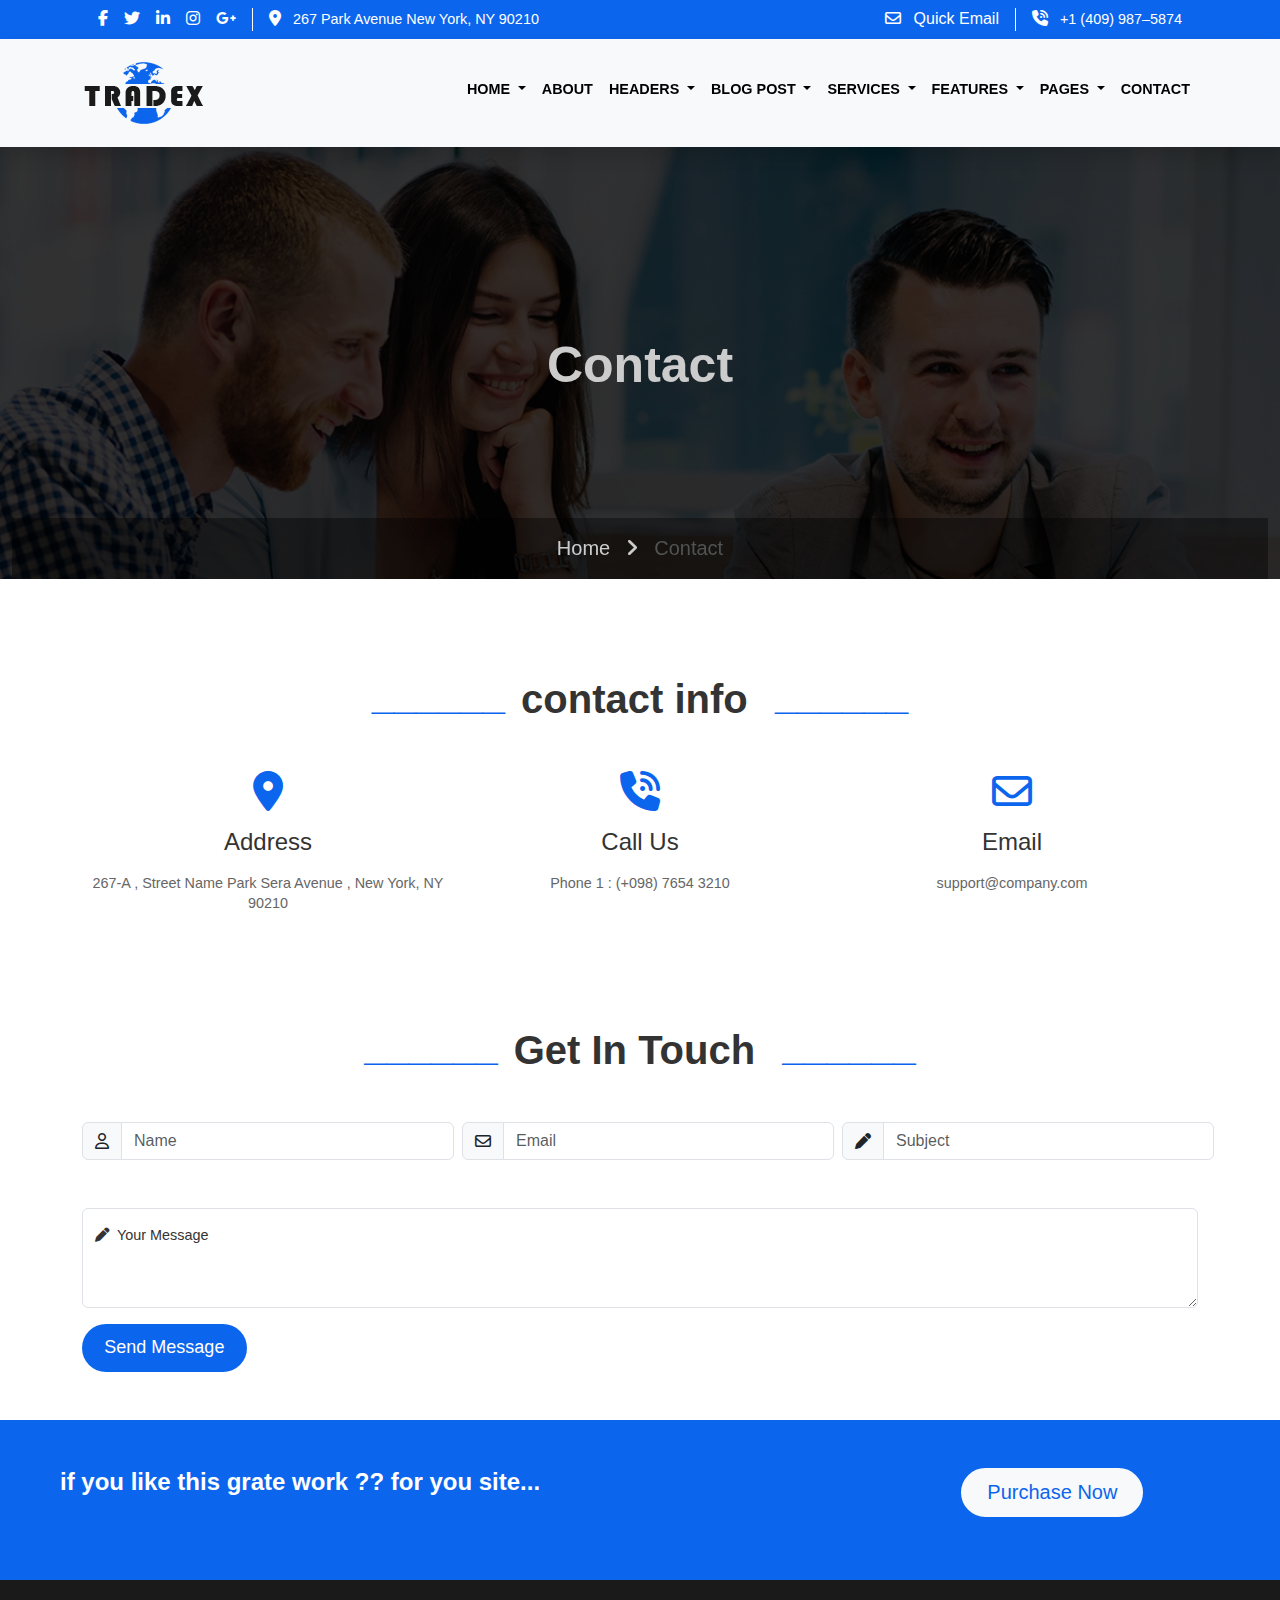
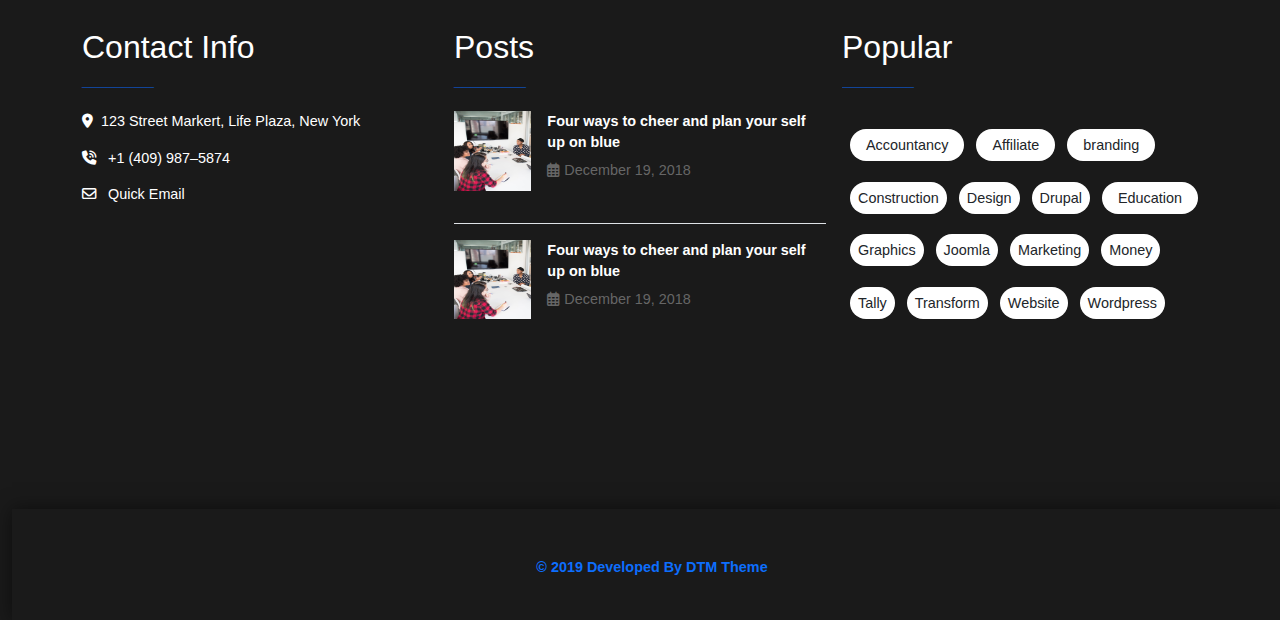
<file: contact.html>
<!DOCTYPE html>
<html lang="en">
<head>
    <meta charset="UTF-8">
    <meta name="viewport" content="width=device-width, initial-scale=1.0">
    <title>Contact us</title>
    <link
    rel="stylesheet"
    href="https://cdnjs.cloudflare.com/ajax/libs/animate.css/4.1.1/animate.min.css"
  />
    <link
      rel="stylesheet"
      href="https://cdnjs.cloudflare.com/ajax/libs/font-awesome/6.6.0/css/all.min.css"
    />
    <link
      href="https://cdn.jsdelivr.net/npm/bootstrap@5.3.3/dist/css/bootstrap.min.css"
      rel="stylesheet"
      integrity="sha384-QWTKZyjpPEjISv5WaRU9OFeRpok6YctnYmDr5pNlyT2bRjXh0JMhjY6hW+ALEwIH"
      crossorigin="anonymous"
    />
    <link rel="stylesheet" href="css/style.css" />
</head>
<body>
    <div class="head-top main-bck">
        <div class="container d-flex justify-content-between align-items-start py-2 text-white">
          <div class="box-text d-flex justify-content-start">
            <p class="m-0">
              <span class="border-end border-white d-flex gap-3 px-3">
                <a href="#" class="text-white"><i class="fa-brands fa-facebook-f"></i></a>
                <a href="#" class="text-white"><i class="fa-brands fa-twitter"></i></a>
                <a href="#" class="text-white"><i class="fa-brands fa-linkedin-in"></i></a>
                <a href="#" class="text-white"><i class="fa-brands fa-instagram"></i></a>
                <a href="#" class="text-white"><i class="fa-brands fa-google-plus-g"></i></a>
              </span>
            </p>
            <p class="px-3 m-0">
              <span>
                <a href="#" class="text-white"><i class="fa-solid fa-location-dot pe-2"></i></a>
              </span>
              267 Park Avenue New York, NY 90210
            </p>
          </div>
          <div class="box-text d-flex justify-content-start">
            <p class="m-0">
              <span class="border-end border-white d-flex gap-3 px-3">
                <a href="#" class="text-white text-decoration-none"><i class="fa-regular fa-envelope pe-2"></i> Quick
                  Email</a>
              </span>
            </p>
            <p class="px-3 m-0">
              <span>
                <a href="#" class="text-white"><i class="fa-solid fa-phone-volume pe-2"></i></a>
              </span>
              +1 (409) 987–5874
            </p>
          </div>
        </div>
      </div>
      

      <nav
      class="navbar container-fluid navbar-expand-lg bg-light shadow z-3 position-sticky top-0 ">
      <div class="container">
        <a class="navbar-brand" href="#"
          ><img class="img-fluid" src="images/icons/Trade-X-Logo.png" alt=""
        /></a>
        <button
          class="navbar-toggler"
          type="button"
          data-bs-toggle="collapse"
          data-bs-target="#navbarSupportedContent"
          aria-controls="navbarSupportedContent"
          aria-expanded="false"
          aria-label="Toggle navigation"
        >
          <span class="navbar-toggler-icon"></span>
        </button>
        <div class="collapse navbar-collapse" id="navbarSupportedContent">
          <ul class="navbar-nav ms-auto mb-2 mb-lg-0">
            <li class="nav-item dropdown my-4">
              <a
                class="nav-link dropdown-toggle"
                href="#"
                role="button"
                data-bs-toggle="dropdown"
                aria-expanded="false"
              >
                HOME
              </a>
              <ul class="dropdown-menu">
                <li><a class="dropdown-item" href="#">Action</a></li>
                <li><a class="dropdown-item" href="#">Another action</a></li>
                <li><hr class="dropdown-divider" /></li>
                <li>
                  <a class="dropdown-item" href="#">Something else here</a>
                </li>
              </ul>
            </li>

            <li class="nav-item  my-4">
              <a class="nav-link" href="#">ABOUT</a>
            </li>
            <li class="nav-item dropdown  my-4">
              <a
                class="nav-link dropdown-toggle"
                href="#"
                role="button"
                data-bs-toggle="dropdown"
                aria-expanded="false"
              >
                HEADERS
              </a>
              <ul class="dropdown-menu">
                <li><a class="dropdown-item" href="#">Action</a></li>
                <li><a class="dropdown-item" href="#">Another action</a></li>
                <li><hr class="dropdown-divider" /></li>
                <li>
                  <a class="dropdown-item" href="#">Something else here</a>
                </li>
              </ul>
            </li>
            <li class="nav-item dropdown my-4">
              <a
                class="nav-link dropdown-toggle"
                href="#"
                role="button"
                data-bs-toggle="dropdown"
                aria-expanded="false"
              >
                BLOG POST
              </a>
              <ul class="dropdown-menu">
                <li><a class="dropdown-item" href="#">Action</a></li>
                <li><a class="dropdown-item" href="#">Another action</a></li>
                <li><hr class="dropdown-divider" /></li>
                <li>
                  <a class="dropdown-item" href="#">Something else here</a>
                </li>
              </ul>
            </li>

            <li class="nav-item dropdown my-4">
              <a
                class="nav-link dropdown-toggle"
                href="#"
                role="button"
                data-bs-toggle="dropdown"
                aria-expanded="false"
              >
                SERVICES
              </a>
              <ul class="dropdown-menu">
                <li><a class="dropdown-item" href="#">Action</a></li>
                <li><a class="dropdown-item" href="#">Another action</a></li>
                <li><hr class="dropdown-divider" /></li>
                <li>
                  <a class="dropdown-item" href="#">Something else here</a>
                </li>
              </ul>
            </li>

            <li class="nav-item dropdown my-4">
              <a
                class="nav-link dropdown-toggle"
                href="#"
                role="button"
                data-bs-toggle="dropdown"
                aria-expanded="false"
              >
                FEATURES
              </a>
              <ul class="dropdown-menu">
                <li><a class="dropdown-item" href="#">Action</a></li>
                <li><a class="dropdown-item" href="#">Another action</a></li>
                <li><hr class="dropdown-divider" /></li>
                <li>
                  <a class="dropdown-item" href="#">Something else here</a>
                </li>
              </ul>
            </li>

            <li class="nav-item dropdown my-4">
              <a
                class="nav-link dropdown-toggle"
                href="#"
                role="button"
                data-bs-toggle="dropdown"
                aria-expanded="false"
              >
                PAGES
              </a>
              <ul class="dropdown-menu">
                <li><a class="dropdown-item" href="#">Action</a></li>
                <li><a class="dropdown-item" href="#">Another action</a></li>
                <li><hr class="dropdown-divider" /></li>
                <li>
                  <a class="dropdown-item" href="#">Something else here</a>
                </li>
              </ul>
            </li>
            <li class="nav-item my-4">
              <a class="nav-link" target="_blank" href="contact.html">CONTACT</a>
            </li>
          </ul>
        </div>
      </div>
    </nav>
    <section class="container-fluid banner pt-5 position-relative contact-bg overlay3">
        <div class="container">
            <div class="banner-heading">
<h2 class="text-center text-white z-3">contact</h2>
</div>
</div>
<div class="head-down fs-5">
    <ul class="d-flex justify-content-center py-3 list-unstyled">
        <li><a class="text-decoration-none text-white me-3 " href="index.html">Home</a><i class="fa-solid fa-angle-right text-white"></i></li>
        <li><a class="text-decoration-none muted-text ms-3 " aria-disabled="">Contact</a></li>
    </ul>
</div>
    </section>
    <section class="container-fluid my-5">
<div class="container py-5">
    <h2 class="text-center fs-1 fw-bolder"><span class="col-1 main-color fw-bolder lh-1 me-3 align-top">______</span>contact info
        <span class="col-1 main-color fw-bolder lh-1 ms-3 align-top">______</span></h2>
<div class="d-flex mt-5 text-center overflow-hidden">
    <div class="col-md-4 col-sm-6 col-xs-12">
        <i class="fa-solid fa-location-dot fs-1 main-color"></i>
        <h4 class="my-3">Address</h4>
        <p class="muted-text">267-A , Street Name Park Sera Avenue , New York, NY 90210 </p>
    </div>
    <div class="col-md-4 col-sm-6 col-xs-12">
        <i class="fa-solid fa-phone-volume fs-1 main-color"></i>
        <h4 class="my-3">Call Us</h4>
        <p class="muted-text">Phone 1 : (+098) 7654 3210</p>
    </div>
    <div class="col-md-4 col-sm-6 col-xs-12">
        <i class="fa-regular fa-envelope fs-1 main-color"></i>
        <h4 class="my-3">Email</h4>
        <p class="muted-text">support@company.com

        </p>
    </div>
</div>

</div>
    </section>
    <section class="container-fluid mt-5">
        <div class="container my-5">
            <h2 class="text-center fs-1 fw-bolder"><span class="col-1 main-color fw-bolder lh-1 me-3 align-top">______</span>Get In Touch
                <span class="col-1 main-color fw-bolder lh-1 ms-3 align-top">______</span></h2>

                <div class="d-flex my-5">
                    <div class="col-md-4 me-2">
                    <div class="input-group flex-nowrap">
                        <span class="input-group-text" id="addon-wrapping"><i class="fa-regular fa-user"></i></span>
                        <input type="text" class="form-control" placeholder="Name" aria-describedby="addon-wrapping">
                      </div>
                    </div>
                    <div class="col-md-4 me-2">
                        <div class="input-group flex-nowrap">
                            <span class="input-group-text" id="addon-wrapping"><i class="fa-regular fa-envelope"></i></span>
                            <input type="email" class="form-control" placeholder="Email" aria-describedby="addon-wrapping">
                          </div>
                        </div>
                        <div class="col-md-4">
                            <div class="input-group flex-nowrap">
                                <span class="input-group-text" id="addon-wrapping"><i class="fa-solid fa-pen"></i></span>
                                <input type="text" class="form-control" placeholder="Subject" aria-describedby="addon-wrapping">
                              </div>
                            </div>
                </div>
                <div class="form-floating mb-3">
                   
                    <textarea class="form-control" placeholder="Leave a comment here" id="floatingTextarea2" style="height: 100px"></textarea>
                    <label for="floatingTextarea2"> <span class="me-2" id="addon-wrapping"><i class="fa-solid fa-pen"></i></span>Your Message</label>
                  </div>
                  <button type="button" class="send-message-btn rounded-pill">Send Message</button>
        </div>
        <div class="row bg-main-color ps-5">
            <div class="d-flex">
                <div class="col-md-8 pt-5">
            <h4 class="text-white align-self-center fw-bolder">if you like this grate work ?? for you site...</h4>
          </div>
            <div class="col-md-4 pt-5 ms-5 ps-5">                <button
              class="btn-custom px-4 rounded-pill border border-2 bg-light border-light px-1 py-2 fs-5 main-color text-capitalize">Purchase Now</button>
            </div>
          </div>
          </div>
        
    </section>
    <footer class="container-fluid position-relative">
        <div class="container pt-5 d-flex">
        
        <div class="col-md-4 col-sm-6">
          <h2 class="text-white">Contact Info</h2>
             <span class="col-1 main-color fw-bolder lh-1 align-top">_________</span>
             <p class="my-3"> <a href="#" class="text-white text-decoration-none"><i class="fa-solid fa-location-dot pe-2"></i>123 Street Markert, Life Plaza, New York</a></p>
             <p class="my-3">
                <a href="#" class="text-white text-decoration-none"><i class="fa-solid fa-phone-volume pe-2"></i>      +1 (409) 987–5874</a>
            </p>
            <a href="#" class="text-white text-decoration-none"><i class="fa-regular fa-envelope pe-2"></i> Quick
              Email</a>
            </div>
        <div class="col-md-4 col-sm-6">
          <h2 class="text-white">Posts</h2
            >     <span class="col-1 main-color fw-bolder lh-1 align-top">_________</span>
        
          <div class="mini-card w-100 d-flex text-white my-3 overflow-hidden">
            <img class="" src="images/gallery2-1.png" alt="">
            <div class="ms-3">
              <a class="text-decoration-none text-white fw-bolder" href="#">Four ways to cheer and plan your self up on blue</a>
            <p class="muted-text mt-2">
              <i class="fa-regular fa-calendar-days">
              </i> December 19, 2018</p>
          </div>
          </div>
          <div class="mini-card w-100 d-flex text-white my-3 border-top pt-3 overflow-hidden">
            <img class="" src="images/gallery2-1.png" alt="">
            <div class="ms-3">
              <a class="text-decoration-none text-white fw-bolder" href="#">Four ways to cheer and plan your self up on blue</a>
        
            <p class="muted-text mt-2">
            <i class="fa-regular fa-calendar-days">
            </i> December 19, 2018</p>
          </div>
          </div>
          </div>
          <div class="col-md-4 col-sm-0 ms-3 overflow-hidden">
            <h2 class="text-white">Popular</h2>
            <span class="col-1 main-color fw-bolder lh-1 align-top">_________</span>
            <div class="mt-4 ms-2">
            <div class="one py-3">
              <a class="text-decoration-none text-dark rounded-pill foot-btn bg-white px-3 py-2 me-2" href="#">Accountancy</a>
              <a class="text-decoration-none text-dark rounded-pill foot-btn bg-white px-3 py-2 me-2" href="#">Affiliate</a>
              <a class="text-decoration-none text-dark rounded-pill foot-btn bg-white px-3 py-2" href="#">branding</a>
            </div>
            <div class="two py-3">
              <a class="text-decoration-none text-dark rounded-pill foot-btn bg-white px-2 py-2 me-2" href="#">Construction</a>
              <a class="text-decoration-none text-dark rounded-pill foot-btn bg-white px-2 py-2 me-2" href="#">Design</a>
              <a class="text-decoration-none text-dark rounded-pill foot-btn bg-white px-2 py-2 me-2" href="#">Drupal</a>
              <a class="text-decoration-none text-dark rounded-pill foot-btn bg-white px-3 py-2 me-2" href="#">Education</a>
            </div>
            <div class="three py-3">
              <a class="text-decoration-none text-dark rounded-pill foot-btn bg-white px-2 py-2 me-2" href="#">Graphics</a>
              <a class="text-decoration-none text-dark rounded-pill foot-btn bg-white px-2 py-2 me-2" href="#">Joomla</a>
              <a class="text-decoration-none text-dark rounded-pill foot-btn bg-white px-2 py-2 me-2" href="#">Marketing</a>
              <a class="text-decoration-none text-dark rounded-pill foot-btn bg-white px-2 py-2 me-2" href="#">Money</a>
            </div>
            <div class="four py-3">
              <a class="text-decoration-none text-dark rounded-pill foot-btn bg-white px-2 py-2 me-2" href="#">Tally</a>
              <a class="text-decoration-none text-dark rounded-pill foot-btn bg-white px-2 py-2 me-2" href="#">Transform</a>
              <a class="text-decoration-none text-dark rounded-pill foot-btn bg-white px-2 py-2 me-2" href="#">Website</a>
              <a class="text-decoration-none text-dark rounded-pill foot-btn bg-white px-2 py-2 me-2" href="#">Wordpress</a>
            </div>
          </div>
        </div>
        </div>
        <div class="mt-5  pt-5 foot-footer"> 
         <p class="main-color text-center" > <a class="text-decoration-none fw-bolder" href="#">© 2019 Developed By DTM Theme</a></p>
        </div>
            </footer>
    <script src="js/script.js"></script>
    <script
      src="https://cdn.jsdelivr.net/npm/bootstrap@5.3.3/dist/js/bootstrap.bundle.min.js"
      integrity="sha384-YvpcrYf0tY3lHB60NNkmXc5s9fDVZLESaAA55NDzOxhy9GkcIdslK1eN7N6jIeHz"
      crossorigin="anonymous"
    ></script>
</body>
</html>
</file>
<file: css/style.css>
* {
  padding: 0;
  margin: 0;
  box-sizing: border-box;
}
body {
  font-family: "Helvetica Neue", Helvetica, Arial, sans-serif;
  font-size: 0.9rem;
  line-height: 1.42857143;
  color: #333;
  background-color: #fff;
}
:root {
  --main-color: #0c65ed;
}

.nav-item a {
  color: #000 !important;
  padding-bottom: 1rem !important;
}

.nav-item a:hover {
  color: var(--main-color) !important;
}

.main-color {
  color: var(--main-color);
}
.muted-text {
  color: #666666;
}
.nav-link {
  font-size: 0.9rem;
  font-weight: 600;
}
.nav-link:hover {
  color: var(--main-color);
}
.dropdown-menu {
  border-top: 2px var(--main-color) solid;
  border-radius: 0;
}
.dropdown-item:hover {
  color: var(--main-color);
}
.overlay {
  filter: brightness(0.2);
}

.overlay2 {
  background-color: black;
  opacity: 0.9;
  height: 55rem;
  width: 100%;
}
.overlay3 {
  filter: brightness(0.8);
}
.main-color {
  color: var(--main-color);
}
.bg-main-color {
  background-color: var(--main-color);
}
.landing-page {
  height: 40rem;
}
.landing-view-contant1 {
  position: absolute;
  top: 30%;
  left: 15%;
  font-size: 4rem;
}
.landing-view-contant2 {
  position: absolute;
  top: 55%;
  left: 25%;
  font-size: 1.2rem;
}
.common-btn {
  background-color: var(--main-color);
  border-radius: 4rem;
  border: solid 2px var(--main-color);
  font-size: 1.2rem;
  color: #fff;
}
.card a:hover {
  color: var(--main-color) !important;
}
.card-img {
  overflow: hidden;
}
.card:hover .card-img img {
  transform: scale(1.1) rotate(-2deg);
  transition: 1.5s all;
}

.adapt a :hover {
  color: rgb(178, 177, 177) !important;
}
.card:hover .adapt {
  background-color: var(--main-color) !important;
}

.sec {
  background: #f9f9f9;
  margin-top: 5rem;
}
.shine:hover {
  color: var(--main-color);
}

.detail-box {
  position: absolute;
  max-width: 21.25rem;
  top: 12px;
  background-color: #fff;
  padding: 0.4rem 1.2rem;
}
.img-fluid.z-1 {
  margin-left: 17rem;
}
.OurServices-sec-filter {
  background-image: url(../images/ecommerce-cover-2.jpg);
  background-position: center;
  background-repeat: no-repeat;
  background-size: cover;
  background-attachment: fixed;
  height: 55rem;
}
.mid-card {
  height: 15rem;
  border: solid rgba(255, 255, 255, 0.39) 1px;
  border-radius: 5px;
  position: relative;
  overflow: hidden;
}
.card-contant {
  top: 100%;
  width: 100%;
  position: absolute;
  background-color: white;
  height: 15rem;
  animation-play-state: paused;
}
.mid-card:hover > .card-contant {
  display: block;
  animation: play 0.3s;
  animation-play-state: running;
  animation-timing-function: ease-in-out;
  animation-fill-mode: both;
  border: solid rgba(255, 255, 255, 0.39) 1px;
  border-radius: 5px;
}
.card-contant .btn:hover {
  background-color: var(--main-color) !important;
  color: white !important;
}
@keyframes play {
  10% {
    top: 90%;
    display: none;
  }
  100% {
    top: 0%;
  }
}
.our-work {
  color: black;
}
.our-work:hover {
  color: var(--main-color) !important;
}
.our-work:active {
  color: var(--main-color) !important;
}

.pic {
  height: 23.7rem;
  overflow: hidden;
}
.pic img:hover {
  box-shadow: 0.7rem 5px 0.7rem #babababb;
}
.our-work-contant {
  position: absolute;
  top: 70%;
  left: 6%;
  width: 85%;
  padding: 0.3rem;
  background-color: #0c66edb3;
  border-radius: 2%;
  display: none;
}
.pic:hover > .our-work-contant {
  display: block;
}
.subscribe-box {
  height: 15rem;
  background-color: black;
}
.slider-container {
  width: 90%;
  overflow: hidden;
  position: relative;
  margin: auto;
}
.slider {
  display: flex;
  transition: transform 1s ease;
  margin: auto;
  height: 25rem;
}
.slide {
  min-width: 100%;
  box-sizing: border-box;
  padding: 0.6rem;
  border-radius: 0.7rem;
  margin: 1.5rem 0;
  height: 55%;
}
.slide img {
  margin-top: 1%;
  width: 150px;
  height: 150px;
  border-radius: 10%;
  object-fit: cover;
}
.slide h3 {
  margin: 0.7rem 15px;
}
.slide p {
  color: #666;
}
.slide a {
  color: var(--main-color);
  text-decoration: none;
}
.controls {
  position: absolute;
  top: 75%;
  left: 45%;
  display: flex;
  transform: translateY(-50%);
}
#nextBtn {
  background-color: #007bff;
  border: none;
  color: white;
  padding: 1px 15px;
  cursor: pointer;
  border-radius: 0 50% 50% 0;
}
#prevBtn {
  background-color: var(--main-color);
  border: none;
  color: white;
  padding: 1px 1rem;
  cursor: pointer;
  border-radius: 50% 0 0 50%;
  margin-right: 10%;
}
footer {
  height: 40rem;
}
.pricing-section {
  text-align: center;
  background-color: #fff;
  width: 90%;
  margin: auto;
}

.pricing-section h2 {
  font-size: 2.5rem;
  margin-bottom: 0.7rem;
}

.pricing-section .description {
  color: #777;
  margin-bottom: 2rem;
  max-width: 37.5rem;
  margin: 0 auto;
}

.toggle-buttons {
  display: flex;
  justify-content: center;
  margin-bottom: 2rem;
  background-color: #f2f2f2;
  border-radius: 30px;
  padding: 5px;
  width: fit-content;
  margin: 0 auto 2rem auto;
}

.toggle-buttons .toggle-btn1 {
  border: none;
  color: var(--main-color);
  padding: 0.7rem 1.2rem;
  cursor: pointer;
  margin: 0 5px;
  border-radius: 25px 0 0 25px;
  transition: background-color 0.3s, color 0.3s;
}

.toggle-buttons .toggle-btn2 {
  border: none;
  color: var(--main-color);
  padding: 0.7rem 1.2rem;
  cursor: pointer;
  margin: 0 0.4rem;
  border-radius: 0 25px 25px 0;
  transition: background-color 0.3s, 0.3s;
}
.toggle-buttons .toggle-btn1.active {
  background-color: var(--main-color);
  color: #fff;
}
.toggle-buttons .toggle-btn2.active {
  background-color: var(--main-color);
  color: #fff;
}

.pricing-tables {
  display: flex;
  justify-content: center;
  flex-wrap: wrap;
}

.pricing-table {
  background-color: #fff;
  border: 1px solid #e0e0e0;
  border-radius: 5px;
  box-shadow: 0 0 0.7rem rgba(0, 0, 0, 0.05);
  padding: 1.2rem;
  width: 30%;
  text-align: center;
}
.pricing-table.active {
  -webkit-box-shadow: 0 0 25px 0 rgba(0, 0, 0, 0.25);
  box-shadow: 0 0 25px 0 rgba(0, 0, 0, 0.25);
  border: 0;
}

.pricing-table h3 {
  font-size: 1.5em;
  margin-bottom: 0.7rem;
}

.pricing-table .price {
  font-size: 1.25em;
  margin-bottom: 1.2rem;
  color: var(--main-color);
}

.pricing-table ul {
  list-style: none;
  padding: 0;
  margin-bottom: 2.2rem;
}

.pricing-table ul li {
  margin-bottom: 0.7rem;
  color: #555;
}

.cta-button {
  background-color: var(--main-color);
  color: #fff;
  border: none;
  padding: 1rem 1.8rem;
  cursor: pointer;
  border-radius: 25px;
  text-transform: uppercase;
  transition: background-color 0.3s;
}
.cta-button.active {
  background-color: white;
  color: var(--main-color);
  border: var(--main-color) 1px solid;
}

.cta-button:hover {
  background-color: #0056b3;
}
.move-arrow:hover {
  padding-left: 0.5rem;
}
.play1:hover > .move-arrow {
  padding-left: 0.5rem;
}

.head-top a {
  font-size: 1rem;
}
.main-bck {
  background-color: #0c65ed !important;
}

.row.bg-main-color {
  height: 10rem;
}
.bot-img {
  filter: drop-shadow(-11px 0 7px rgba(140, 140, 140, 0.4));
}
.clients {
  border: 1px solid #959595;
  border-radius: 5px;
  margin-top: 1.3rem;
}
footer {
  background-color: #1a1a1a;
}
.mini-card {
  height: 6rem;
}
.mini-card img {
  height: 5rem;
  width: 25%;
}
.mini-card img:hover {
  filter: brightness(0.8);
}
.foot-btn:hover {
  color: white !important;
  background-color: var(--main-color) !important;
}
.foot-footer {
  position: absolute;
  width: 100%;
  bottom: 0px;
  padding: 26px 0;
  -webkit-box-shadow: 0 0 18px 0 rgba(0, 0, 0, 0.5);
  box-shadow: 0 0 18px 0 rgba(0, 0, 0, 0.5);
}
.go-up-btn {
  position: fixed;
  bottom: 1.2rem;
  right: 1.2rem;
  background-color: var(--main-color);
  color: white;
  border: none;
  border-radius: 50%;
  width: 45px;
  height: 45px;
  display: flex;
  justify-content: center;
  align-items: center;
  cursor: pointer;
  box-shadow: 0 4px 6px rgba(0, 0, 0, 0.1);
  transition: background-color 0.3s ease, opacity 0.3s ease;
  text-decoration: none;
  opacity: 0;
  visibility: hidden;
  z-index: 3;
}
.go-up-btn:hover {
  background-color: #0056b3;
}
.go-up-btn:active {
  background-color: #003d80;
}
.go-up-btn.show {
  opacity: 1;
  visibility: visible;
}
footer a:hover {
  filter: brightness(0.8);
}
.contact-bg {
  background-image: url(../images/abt-ban.jpg);
  background-size: cover;
  height: 27rem;
}
.banner-heading h2 {
  color: #fff;
  font-size: 50px;
  font-weight: 600;
  text-transform: capitalize;
}
.banner {
  background-position: center;
  background-repeat: no-repeat;
  text-align: center;
}
.banner::after {
  position: absolute;
  content: "";
  width: 100%;
  height: 100%;
  top: 0;
  left: 0;
  background-color: rgba(0, 0, 0, 0.75);
  z-index: -1;
}
.banner-heading {
  padding: 140px 0 115px;
}
.head-down {
  background-color: rgba(0, 0, 0, 0.4);
}
.send-message-btn {
  padding: 1% 2%;
  border: none;
  background: var(--main-color);
  color: white;
  font-size: 18px;
}
.send-message-btn:hover {
  background-color: #000;
}
.member {
  position: relative;
  overflow: hidden;
  z-index: 0;
}
.member-info {
  position: absolute;
  top: 75%;
  padding: 1.4rem 2rem 0.5rem;
  border-radius: 0 0 5px 5px;
  -webkit-box-shadow: 0 0 12px 0 rgba(0, 0, 0, 0.15);
  box-shadow: 0 0 12px 0 rgba(0, 0, 0, 0.15);
  overflow: hidden;
  background-color: white;
  transition: all 0.4s;
}
.member:hover > .member-info {
  top: 46%;
}
.member:hover > .member-info .spacial {
  border-bottom: none;
}
.member::after > .member-info {
  top: 70%;
}
.spacial {
  margin-bottom: 0;
  padding-bottom: 0.7rem;
  border-bottom: #000 solid 2px;
}

.btn-custom {
  background-color: transparent;
  overflow: hidden;
  border: none;
  transition: all 0.4s ease;
  animation: slideInUp 0.4s ease-in;
  animation-delay: 0.2s;
  animation-fill-mode: forwards;
}

.btn-custom::after {
  content: "";
  position: absolute;
  top: -140px;
  left: -1.2remx;
  width: 3rem;
  height: 40rem;
  background: #fff;
  opacity: 0.2;
  transform: rotate(35deg);
  transition: all 1.2s cubic-bezier(0.19, 1, 0.22, 1);
  z-index: -1;
}
.btn-custom.rounded-pill.main-color.px-1 {
  border: var(--main-color) 1px solid;
}
.border.border-2.bg-light.border-light:hover {
  color: var(--main-color);
}
.btn-custom:hover::after {
  top: 100%;
  left: 100%;
}

.btn-custom:hover {
  background-color: var(--main-color);
  border-color: var(--main-color) !important;
  color: #fff;
}

@keyframes slideInUp {
  from {
    transform: translateY(100%);
    opacity: 0;
  }
  to {
    transform: translateY(0);
    opacity: 1;
  }
}

@keyframes slidLeftToRight {
  from {
    transform: scale(0.5) translateX(100%);
    opacity: 0;
  }
  to {
    transform: scale(1) translateX(0%);
    opacity: 1;
  }
}

@keyframes scaleUp {
  from {
    transform: scale(0.5);
    opacity: 0;
  }
  to {
    transform: scale(1);
    opacity: 1;
  }
}

.carousel-caption {
  position: absolute;
  top: 0;
  bottom: 0;
  left: 0;
  right: 0;
  z-index: 2;
  display: flex !important;
  flex-direction: column;
  justify-content: center !important;
  align-items: center !important;
  padding: 0;
  margin: auto;
  font-weight: 600;
  color: #fff;
  text-transform: capitalize;
  text-align: center;
  width: 70%;
}

.carousel-caption h2 {
  font-size: 3.5rem;
  font-weight: 600;
  animation: scaleUp 0.4s ease-in;
  animation-delay: 0s;
  animation-fill-mode: forwards;
}

.carousel-caption p {
  font-size: 1.2rem;
  font-weight: 500;
  animation: slidLeftToRight 0.4s ease-in;
  animation-delay: 0.1s;
  animation-fill-mode: forwards;
}
</file>
